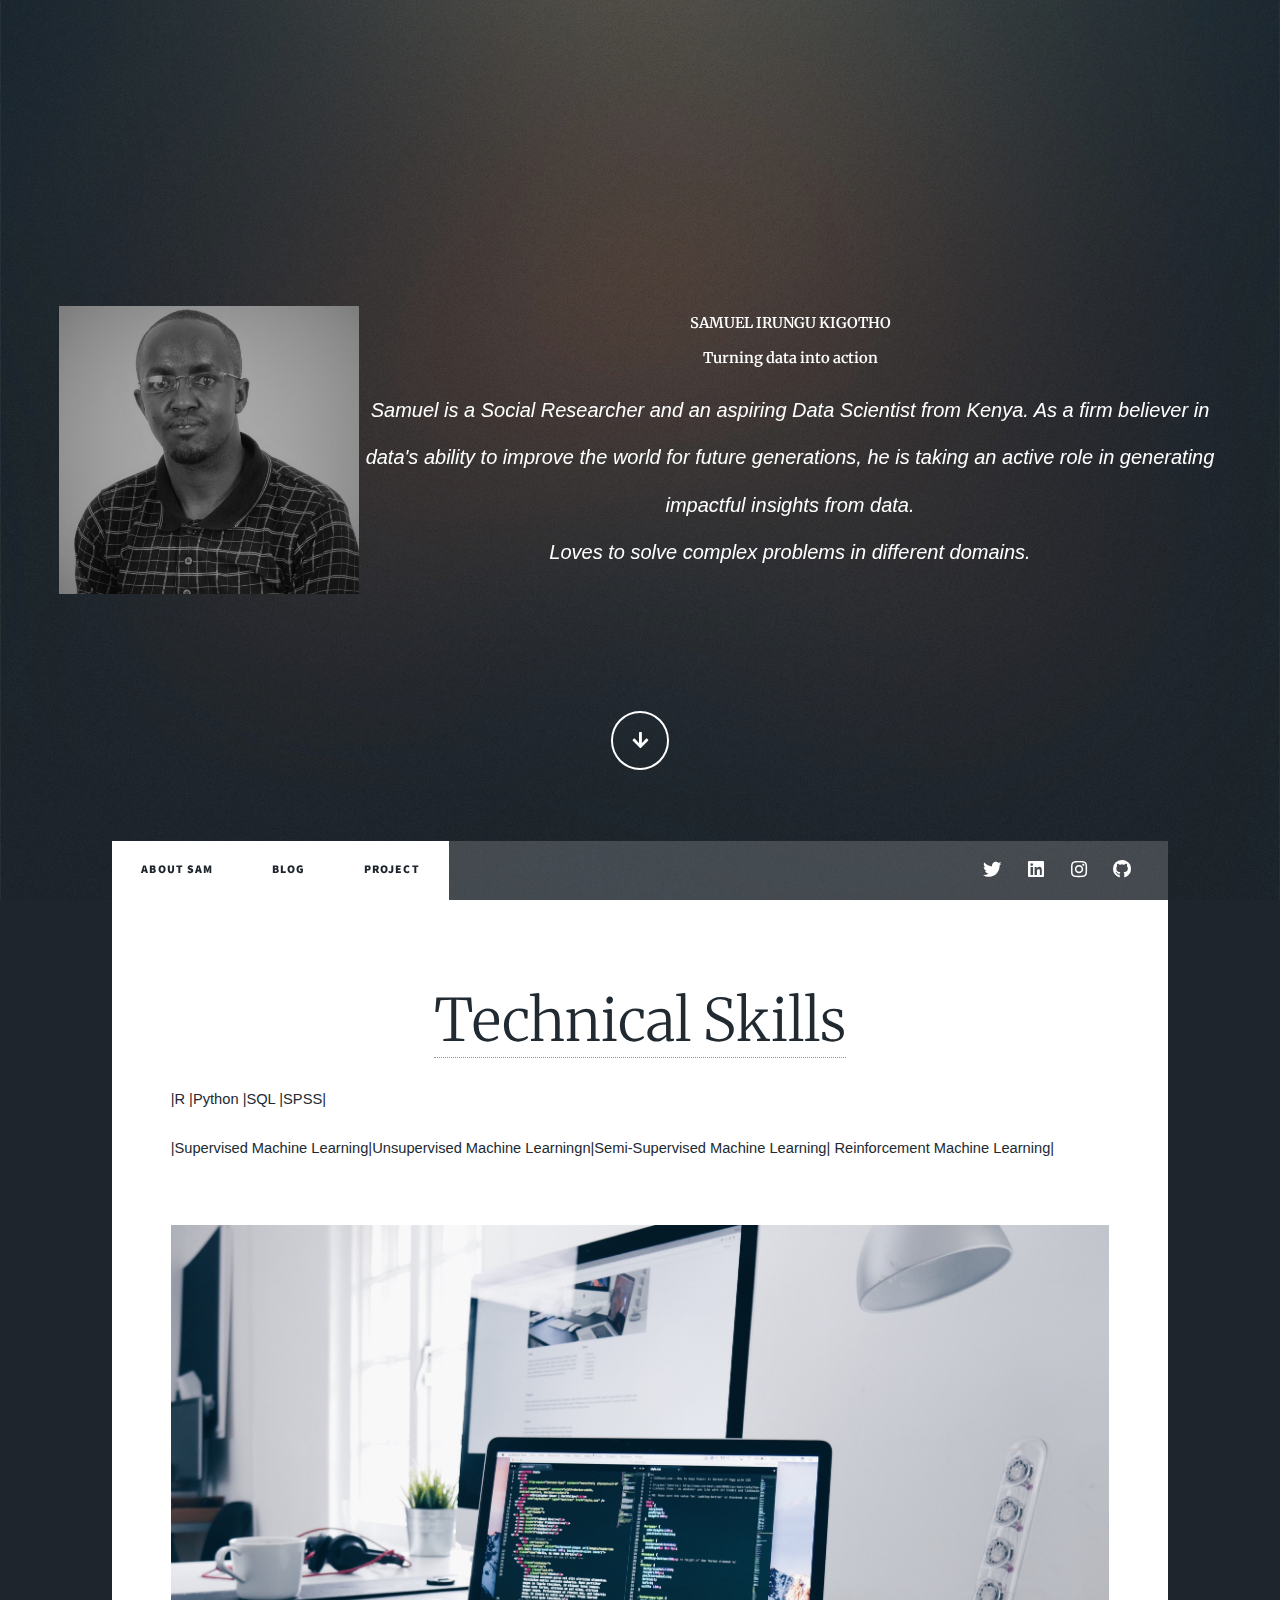
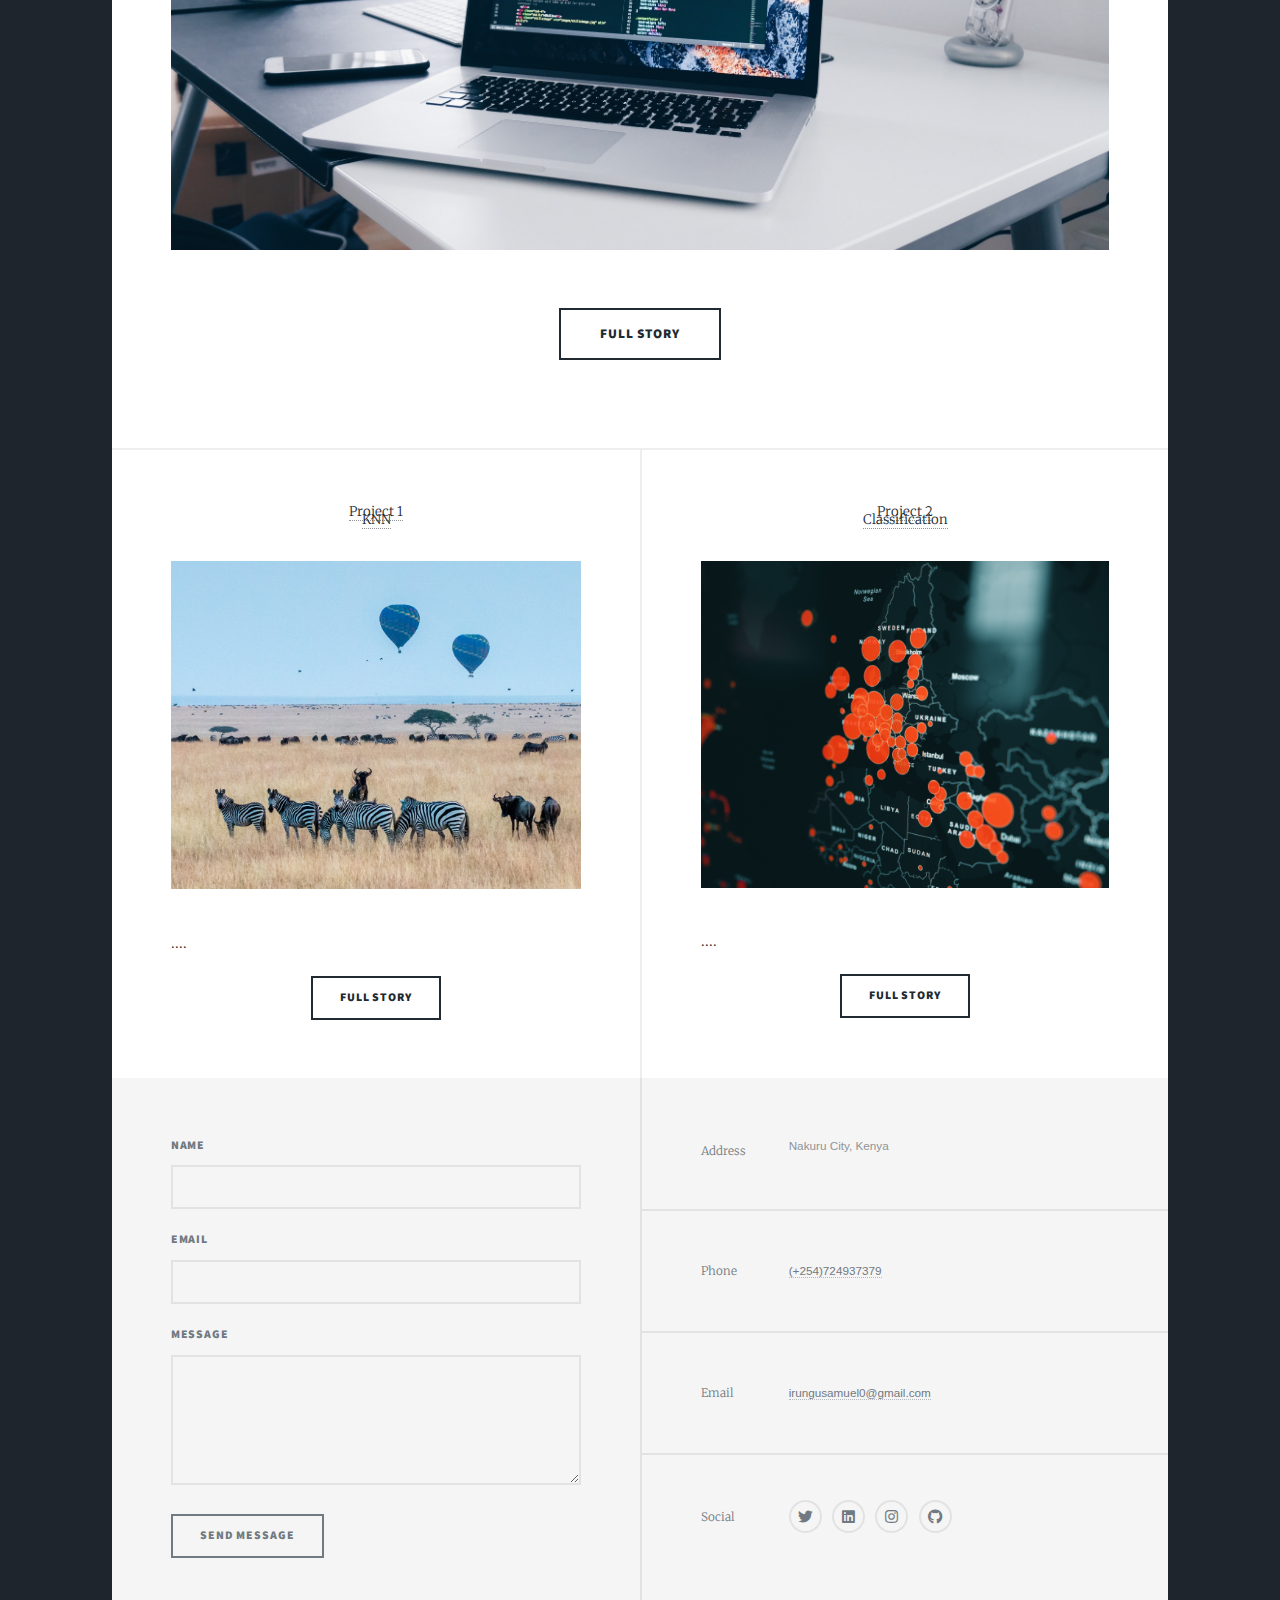
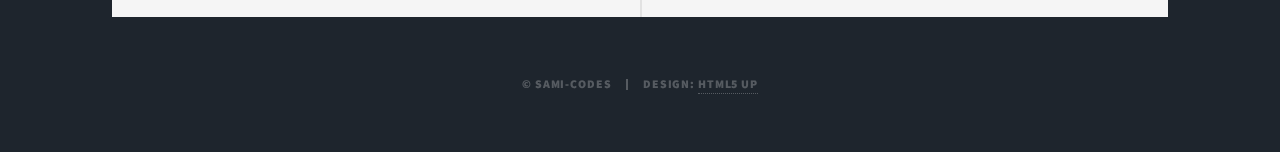
<file: index.html>
<!DOCTYPE HTML>
<!--
	Samuel Irungu
	html5up.net | 
	Free for personal and commercial use under the CCA 3.0 license (html5up.net/license)
-->
<html>
	<head>
		<title>Samuel Irungu</title>
		<meta charset="utf-8" />
		<meta name="viewport" content="width=device-width, initial-scale=1, user-scalable=no" />
		<link rel="stylesheet" href="assets/css/main.css" href/>
		<noscript><link rel="stylesheet" href="assets/css/noscript.css" /></noscript>
	</head>
	<body class="is-preload">

		<!-- Wrapper -->
			<div id="wrapper" class="fade-in">

				<!-- Intro -->
					<div id="intro">
						<a href="#" class="image main">
							<img src="images/Sam2.jpg"
							style="float:left; width:300px; height:50px:>
							
						
						<p style="font-size:2rem;"><b> SAMUEL IRUNGU KIGOTHO <br>Turning data into action</b> </p>
						<p style = "font-size:20px;"> Samuel is a Social Researcher and an aspiring Data Scientist from Kenya. 
							As a firm believer in data's ability to improve the world for future generations, 
							he is taking an active role in generating impactful insights from data. <br> 
							Loves to solve complex problems in different domains.</p>
							
						<ul class="actions">
							<li><a href="#header" class="button icon solid solo fa-arrow-down scrolly">Continue</a></li>
						</ul>
					</div>

				<!-- Header -->
					<header id="header">
						<a href="index.html" class="logo">Sami-codes</a>
					</header>
				<header id="blog"

				<!-- Nav -->
					<nav id="nav">
						<ul class="links">
							<li class="active"><a href="index.html">About Sam</a></li>
							<li class="active"><a href="blog.html"> BLOG  </a></li>
							<LI class="active"><a href="project.html">Project</a></LI>
						</ul>
						<ul class="icons">
							<li><a href="https://twitter.com/samuelirungu" class="icon brands fa-twitter"><span class="label">Twitter</span></a></li>
							<li><a href="www.linkedin.com/in/samuelirungukigotho" class="icon brands fa-linkedin"><span class="label">Linkedin</span></a></li>
							<li><a href="#" class="icon brands fa-instagram"><span class="label">Instagram</span></a></li>
							<li><a href="https://github.com/irungus" class="icon brands fa-github"><span class="label">GitHub</span></a></li>
						
							
						</ul>
					</nav>
				<!-- Main -->
					<div id="main">

						<!-- Featured Post -->
							<article class="post featured">
								<header class="major">
									<h2><a href="#">Technical Skills</h2>
										<p>|R |Python |SQL |SPSS| </p>	
									<p>|Supervised Machine Learning|Unsupervised Machine Learningn|Semi-Supervised Machine Learning| Reinforcement Machine Learning| </p>
								</header>
								<a href="#" class="image main"><img src="images/pic4.jpg" alt="" /></a>
								<ul class="actions special">
									<li><a href="#" class="button large">Full Story</a></li>
								</ul>
							</article>

						<!-- Posts -->
							<section class="posts">
								<article>
									<header>								
										<h2><a href="#">Project 1<br />
										KNN</a></h2>
									</header>
									<a href="#" class="image fit"><img src="images/pic2.jpg" alt="" /></a>
									<p>....</p>
									<ul class="actions special">
										<li><a href="#" class="button">Full Story</a></li>
									</ul>
								</article>
								
								<article>
									<header>
										<h2><a href="#">Project 2<br />
										Classification </a></h2>
									</header>
									<a href="#" class="image fit"><img src="images/pic3.jpg" alt="" /></a>
									<p>....</p>
									<ul class="actions special">
										<li><a href="#" class="button">Full Story</a></li>
									</ul>
								</article>
					</div>

				<!-- Footer -->
					<footer id="footer">
						<section>
							<form method="post" action="#">
								<div class="fields">
									<div class="field">
										<label for="name">Name</label>
										<input type="text" name="name" id="name" />
									</div>
									<div class="field">
										<label for="email">Email</label>
										<input type="text" name="email" id="email" />
									</div>
									<div class="field">
										<label for="message">Message</label>
										<textarea name="message" id="message" rows="3"></textarea>
									</div>
								</div>
								<ul class="actions">
									<li><input type="submit" value="Send Message" /></li>
								</ul>
							</form>
						</section>
						<section class="split contact">
							<section class="alt">
								<h3>Address</h3>
								<p>Nakuru City, Kenya</p>
							</section>
							<section>
								<h3>Phone</h3>
								<p><a href="#">(+254)724937379</a></p>
							</section>
							<section>
								<h3>Email</h3>
								<p><a href="#">irungusamuel0@gmail.com</a></p>
							</section>
							<section>
								<h3>Social</h3>
								<ul class="icons alt">
							<li><a href="https://twitter.com/samuelirungu" class="icon brands fa-twitter"><span class="label">Twitter</span></a></li>
							<li><a href="www.linkedin.com/in/samuelirungukigotho" class="icon brands fa-linkedin"><span class="label">linkedin</span></a></li>
							<li><a href="#" class="icon brands fa-instagram"><span class="label">Instagram</span></a></li>
							<li><a href="https://github.com/irungus" class="icon brands fa-github"><span class="label">GitHub</span></a></li>
								</ul>
							</section>
						</section>
					</footer>

				<!-- Copyright -->
					<div id="copyright">
						<ul><li>&copy; Sami-codes</li><li>Design: <a href="Sami codes">HTML5 UP</a></li></ul>
					</div>

			</div>

		<!-- Scripts -->
			<script src="assets/js/jquery.min.js"></script>
			<script src="assets/js/jquery.scrollex.min.js"></script>
			<script src="assets/js/jquery.scrolly.min.js"></script>
			<script src="assets/js/browser.min.js"></script>
			<script src="assets/js/breakpoints.min.js"></script>
			<script src="assets/js/util.js"></script>
			<script src="assets/js/main.js"></script>

	</body>
</html>
</file>
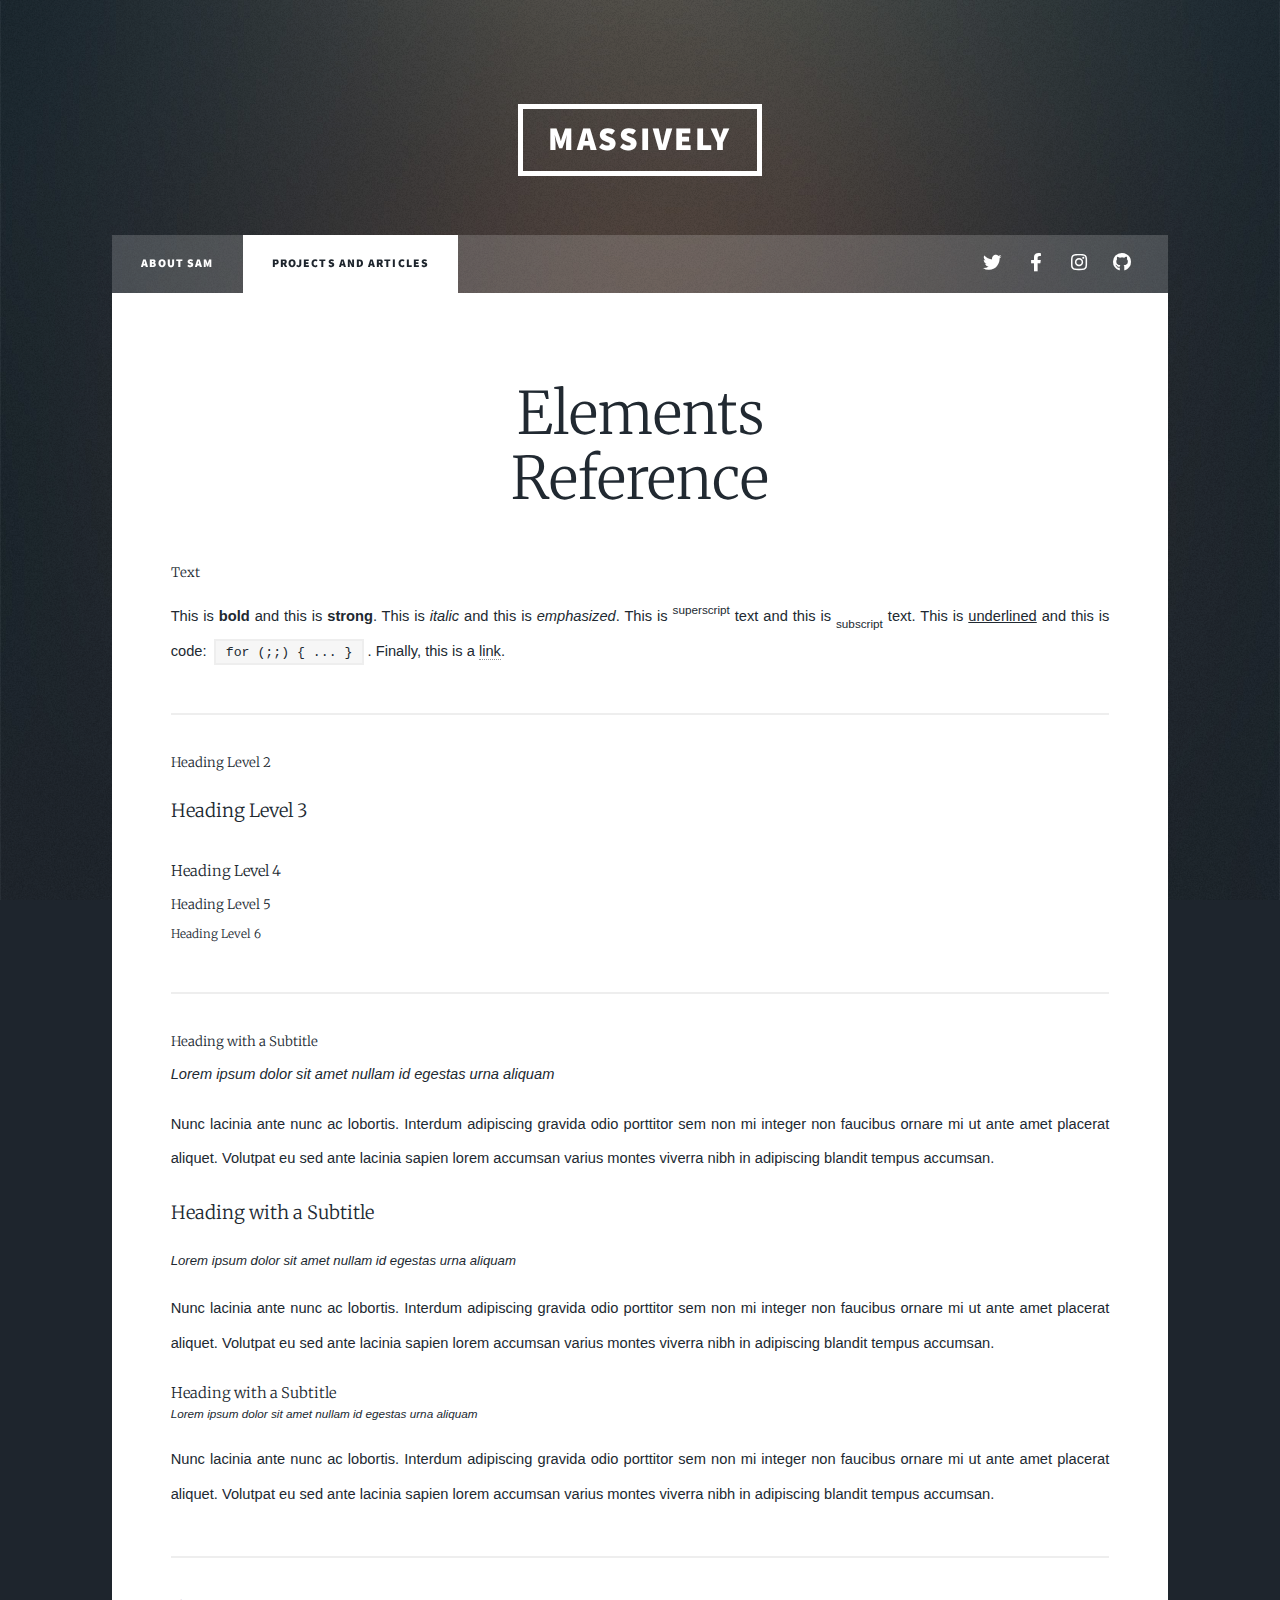
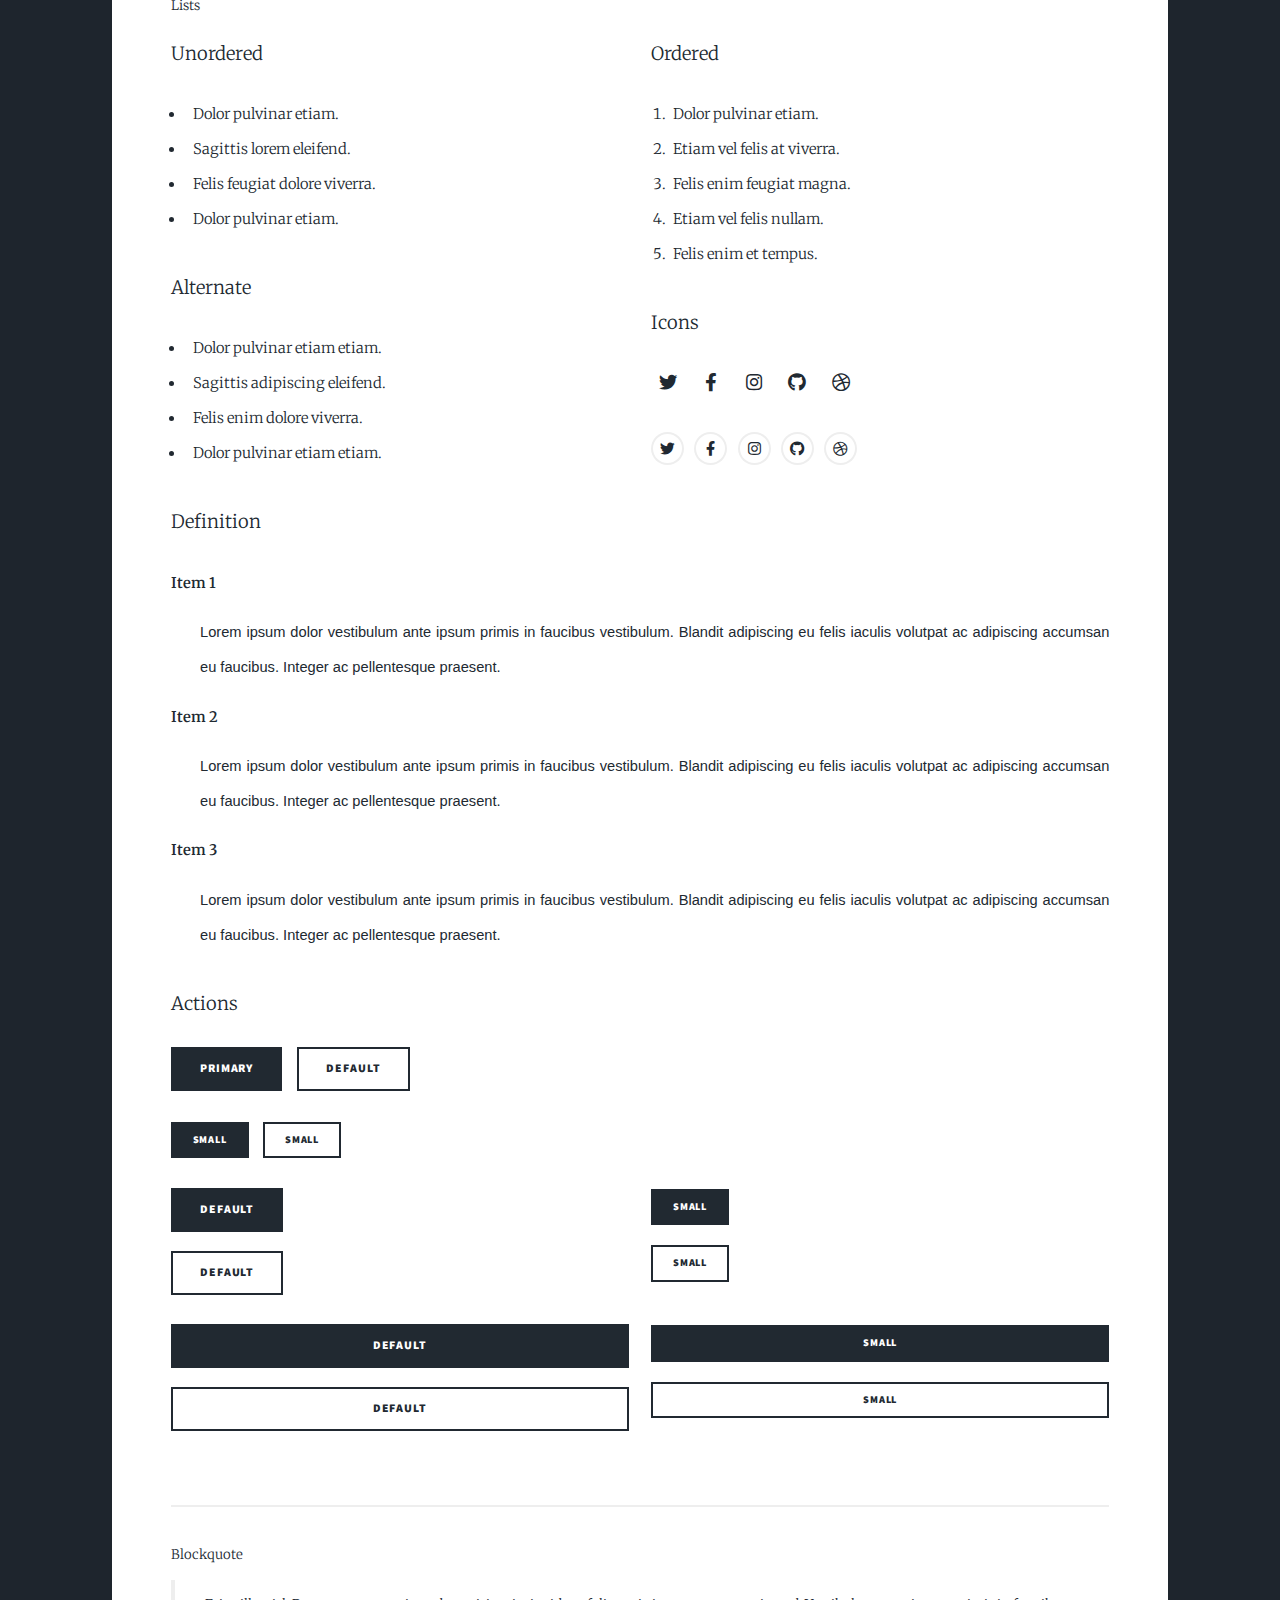
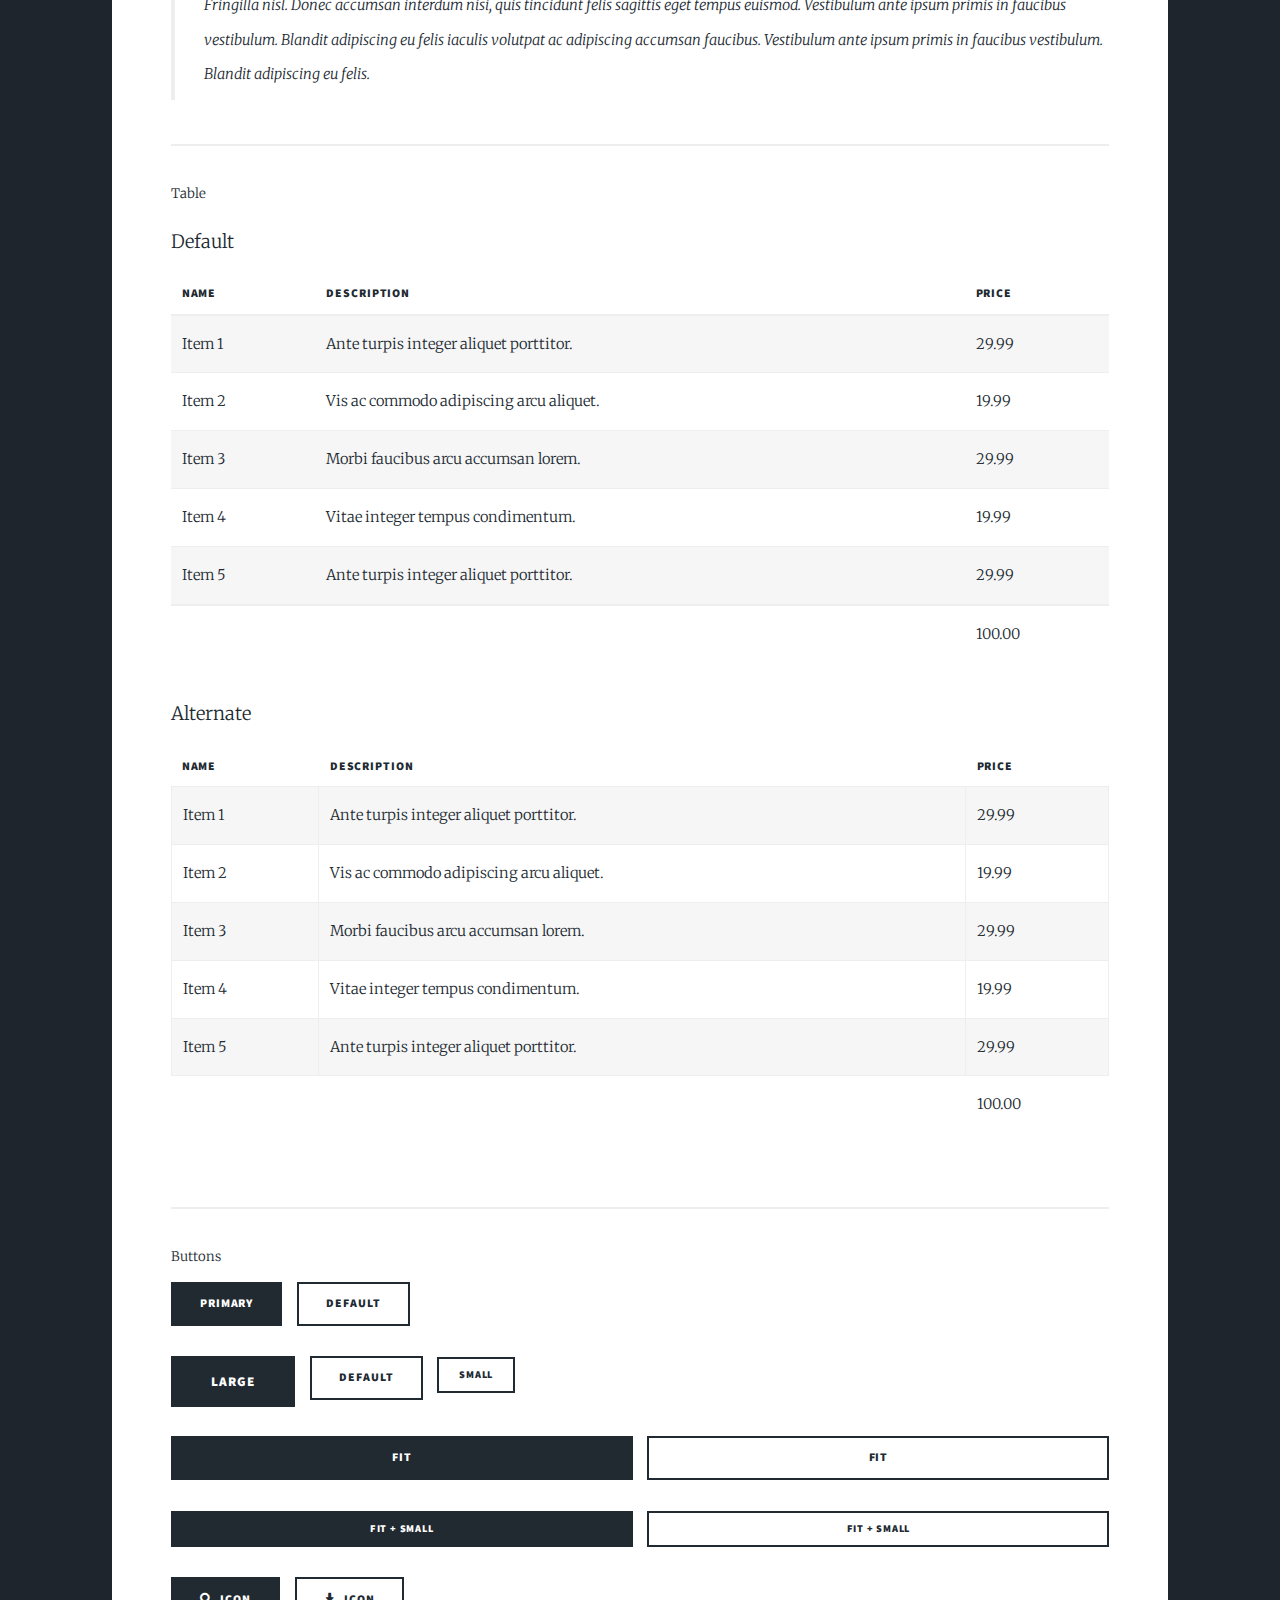
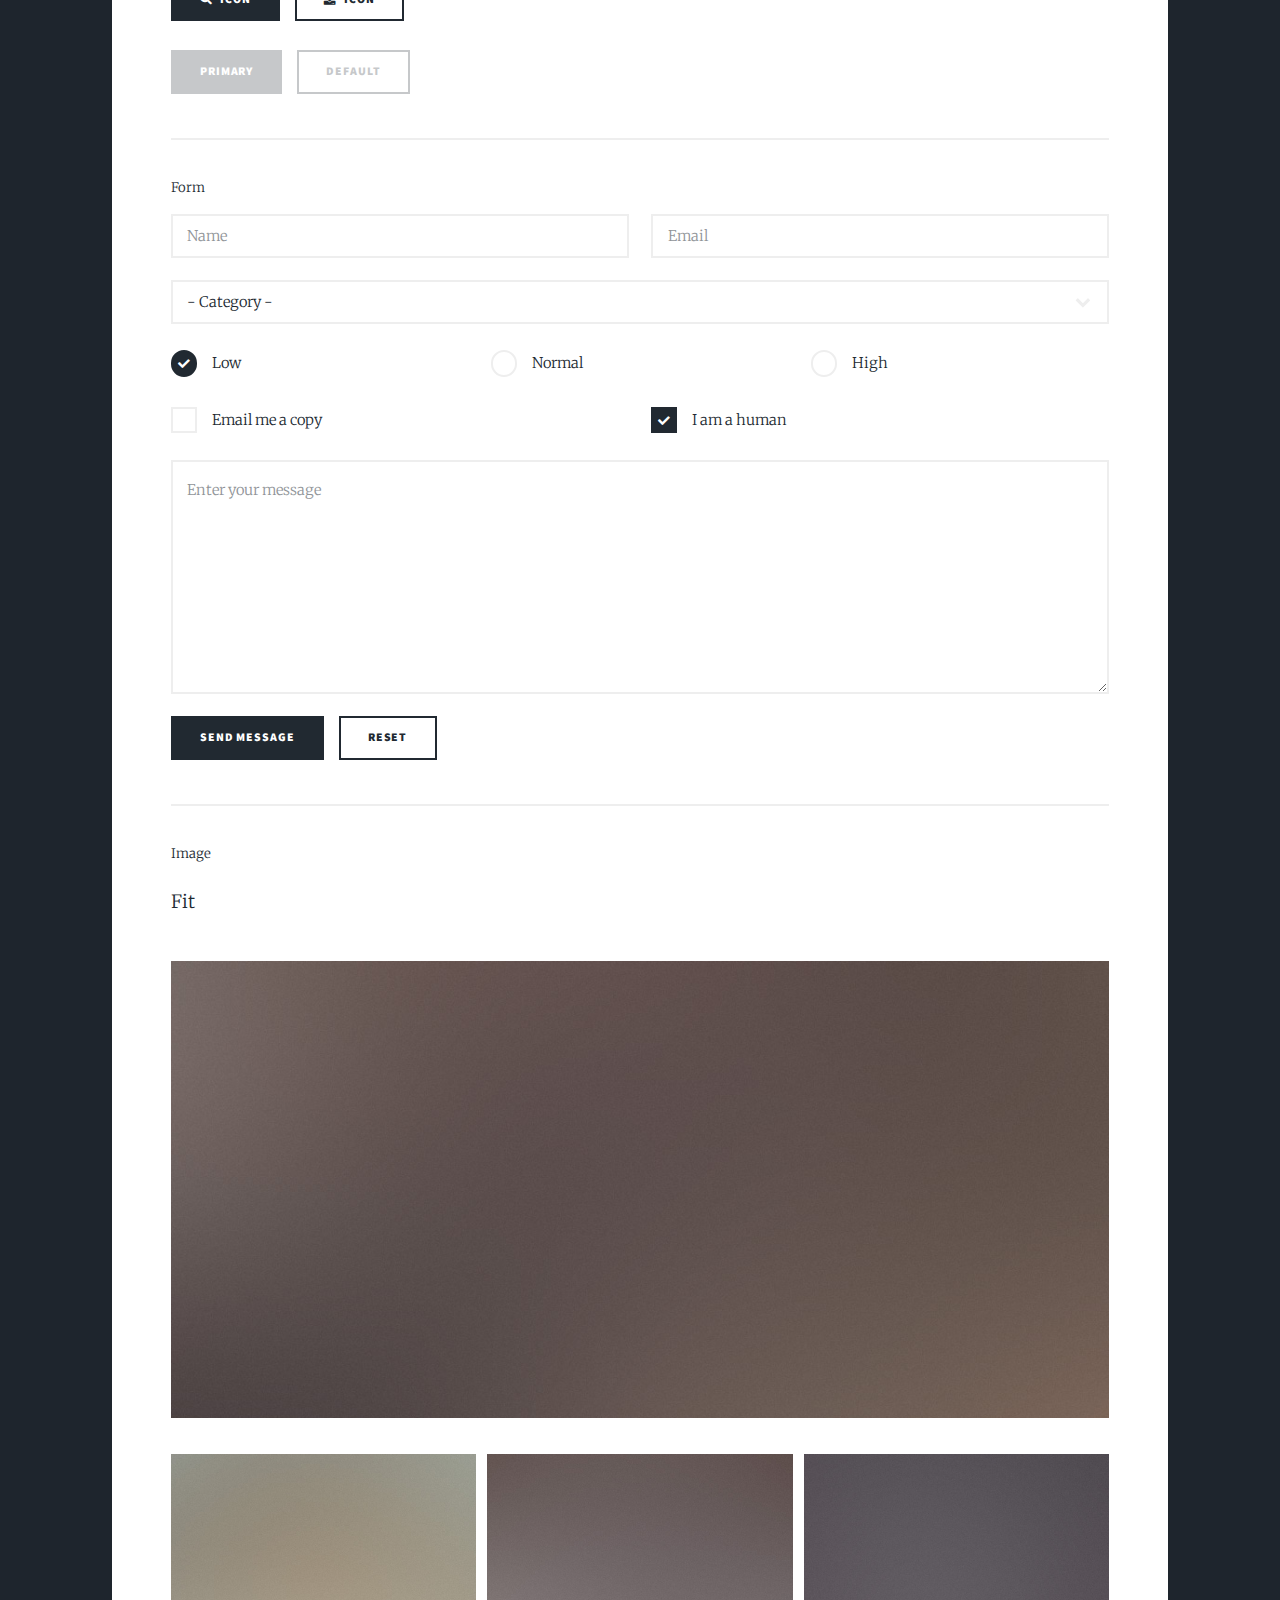
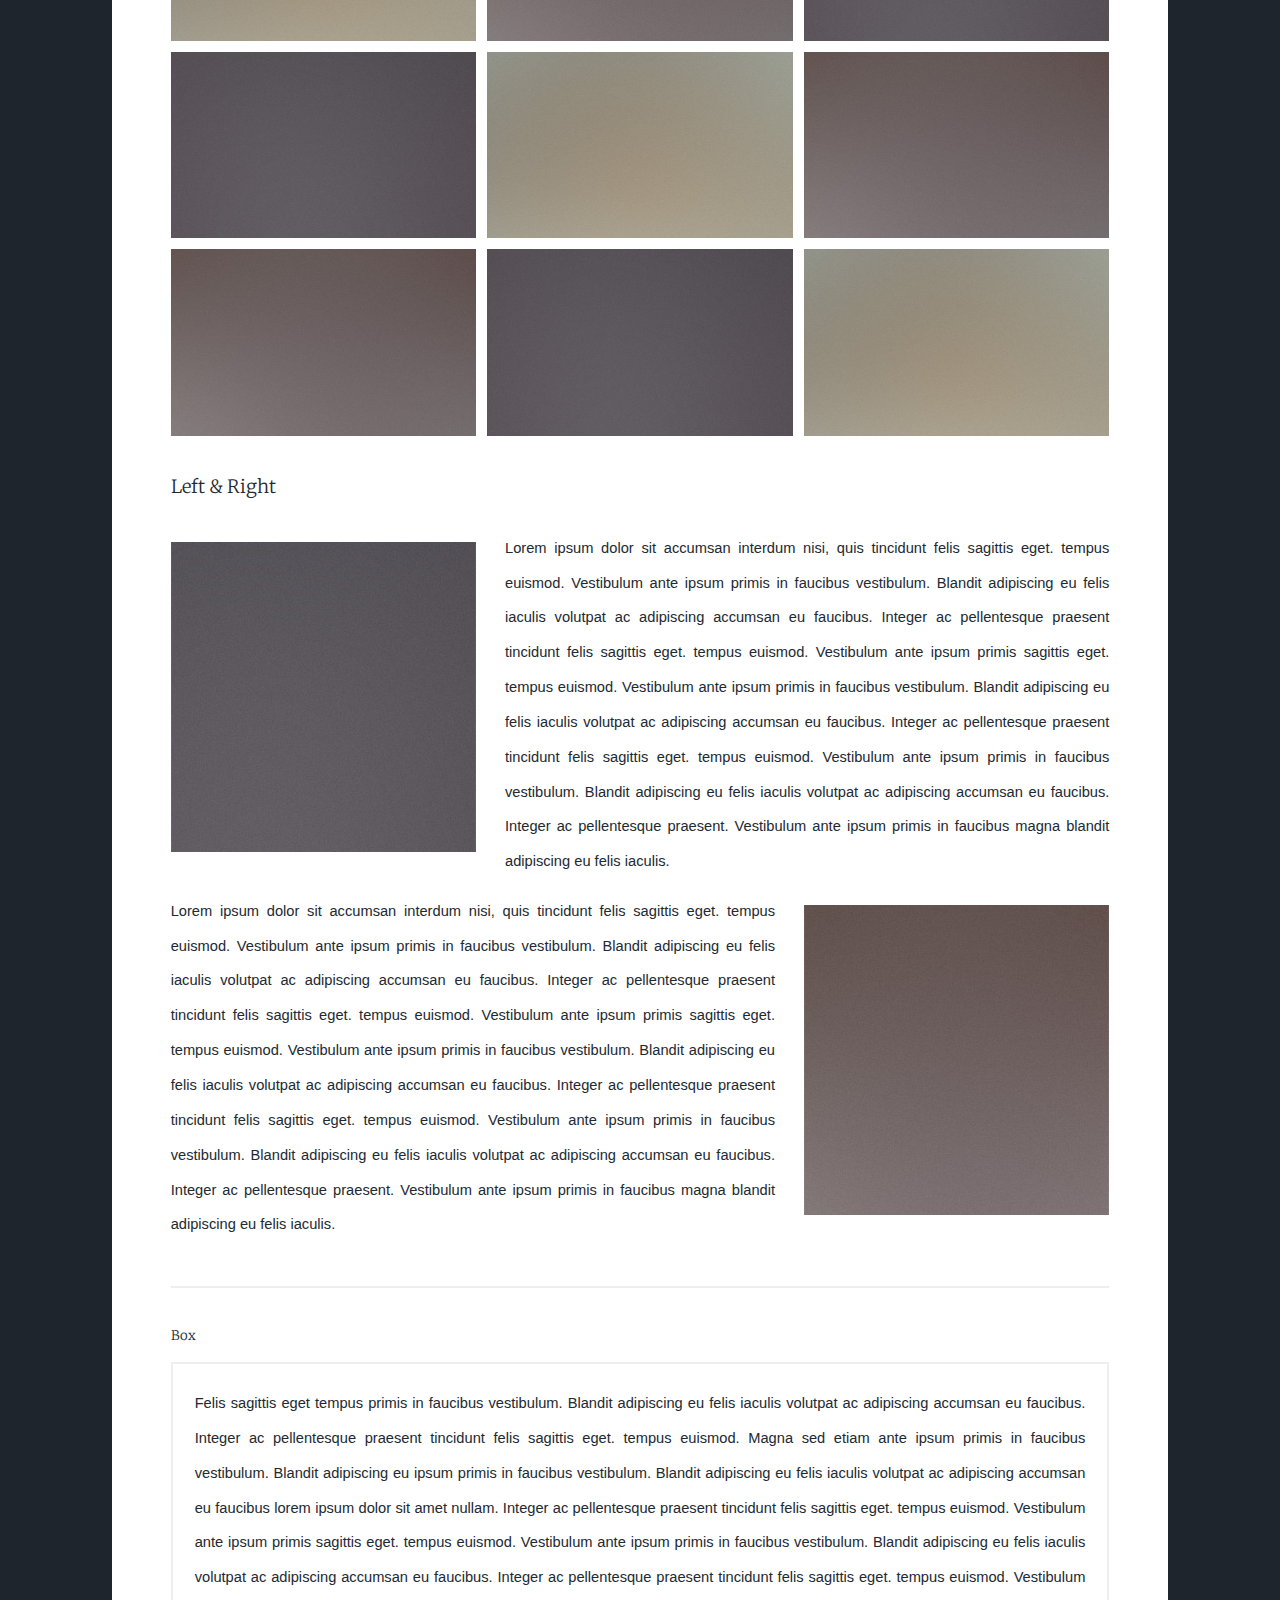
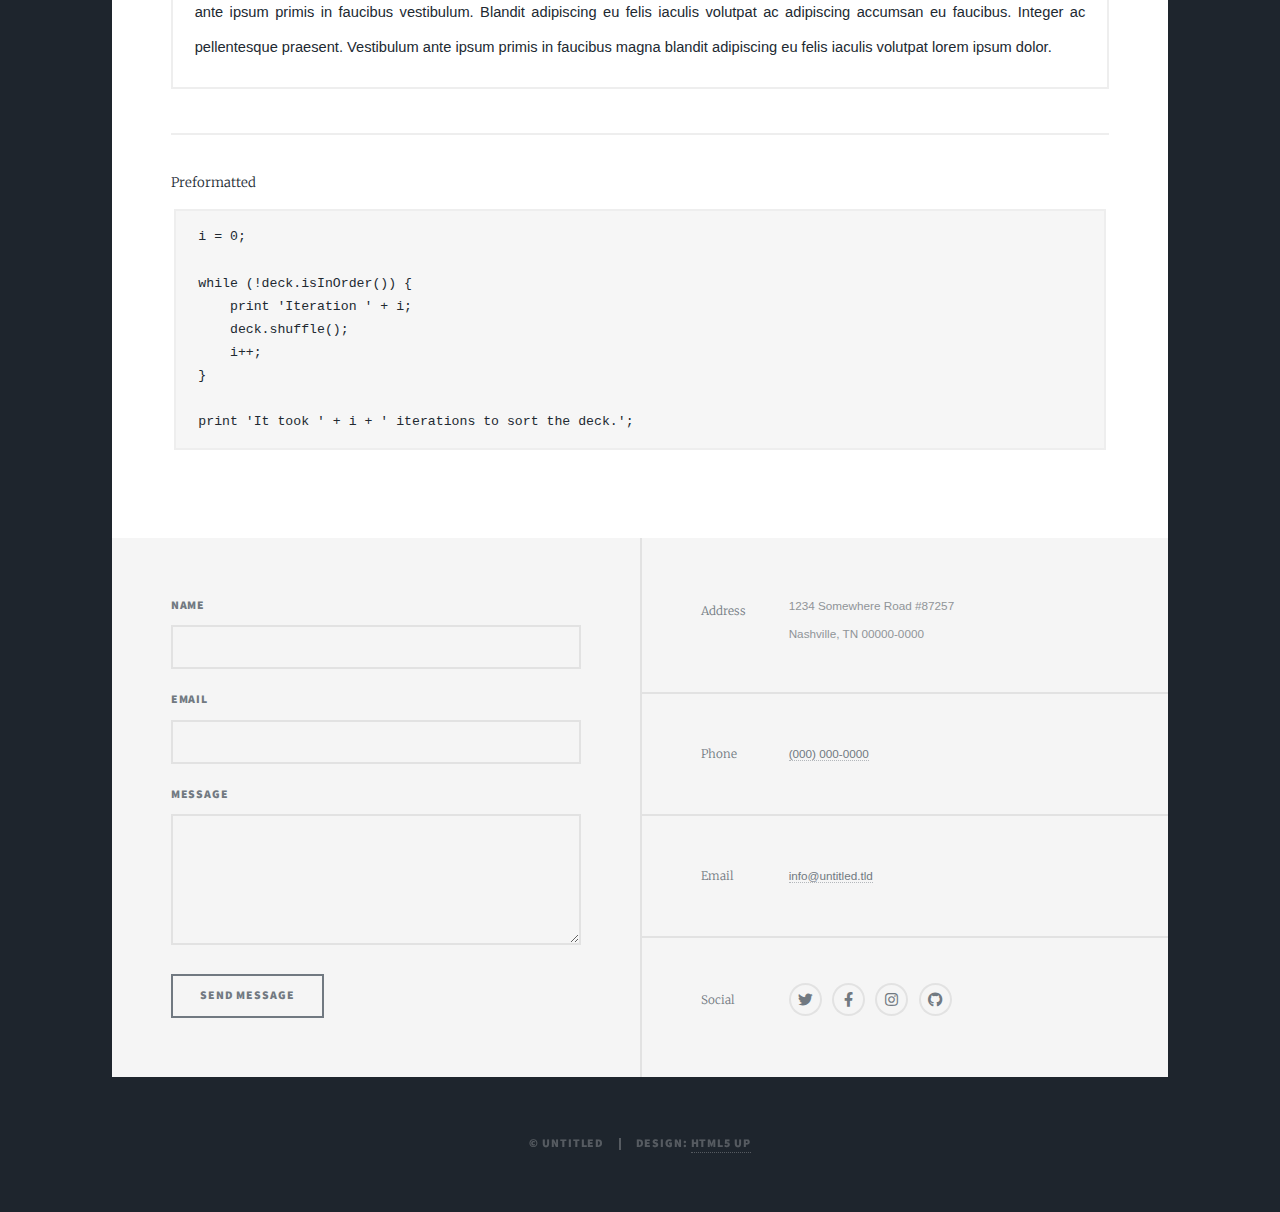
<file: elements.html>
<!DOCTYPE HTML>
<!--
	Massively by HTML5 UP
	html5up.net | 
	Free for personal and commercial use under the CCA 3.0 license (html5up.net/license)
-->
<html>
	<head>
		<title>Elements Reference - Massively by HTML5 UP</title>
		<meta charset="utf-8" />
		<meta name="viewport" content="width=device-width, initial-scale=1, user-scalable=no" />
		<link rel="stylesheet" href="assets/css/main.css" />
		<noscript><link rel="stylesheet" href="assets/css/noscript.css" /></noscript>
	</head>
	<body class="is-preload">

		<!-- Wrapper -->
			<div id="wrapper">

				<!-- Header -->
					<header id="header">
						<a href="index.html" class="logo">Massively</a>
					</header>

				<!-- Nav -->
					<nav id="nav">
						<ul class="links">
							<li><a href="index.html">About Sam</a></li>
						
							<li class="active"><a href="elements.html">Projects and Articles</a></li>
						</ul>
						<ul class="icons">
							<li><a href="#" class="icon brands fa-twitter"><span class="label">Twitter</span></a></li>
							<li><a href="#" class="icon brands fa-facebook-f"><span class="label">Facebook</span></a></li>
							<li><a href="#" class="icon brands fa-instagram"><span class="label">Instagram</span></a></li>
							<li><a href="#" class="icon brands fa-github"><span class="label">GitHub</span></a></li>
						</ul>
					</nav>

				<!-- Main -->
					<div id="main">

						<!-- Post -->
							<section class="post">
								<header class="major">
									<h1>Elements<br />
									Reference</h1>
								</header>

								<!-- Text stuff -->
									<h2>Text</h2>
									<p>This is <b>bold</b> and this is <strong>strong</strong>. This is <i>italic</i> and this is <em>emphasized</em>.
									This is <sup>superscript</sup> text and this is <sub>subscript</sub> text.
									This is <u>underlined</u> and this is code: <code>for (;;) { ... }</code>.
									Finally, this is a <a href="#">link</a>.</p>
									<hr />
									<h2>Heading Level 2</h2>
									<h3>Heading Level 3</h3>
									<h4>Heading Level 4</h4>
									<h5>Heading Level 5</h5>
									<h6>Heading Level 6</h6>
									<hr />
									<header>
										<h2>Heading with a Subtitle</h2>
										<p>Lorem ipsum dolor sit amet nullam id egestas urna aliquam</p>
									</header>
									<p>Nunc lacinia ante nunc ac lobortis. Interdum adipiscing gravida odio porttitor sem non mi integer non faucibus ornare mi ut ante amet placerat aliquet. Volutpat eu sed ante lacinia sapien lorem accumsan varius montes viverra nibh in adipiscing blandit tempus accumsan.</p>
									<header>
										<h3>Heading with a Subtitle</h3>
										<p>Lorem ipsum dolor sit amet nullam id egestas urna aliquam</p>
									</header>
									<p>Nunc lacinia ante nunc ac lobortis. Interdum adipiscing gravida odio porttitor sem non mi integer non faucibus ornare mi ut ante amet placerat aliquet. Volutpat eu sed ante lacinia sapien lorem accumsan varius montes viverra nibh in adipiscing blandit tempus accumsan.</p>
									<header>
										<h4>Heading with a Subtitle</h4>
										<p>Lorem ipsum dolor sit amet nullam id egestas urna aliquam</p>
									</header>
									<p>Nunc lacinia ante nunc ac lobortis. Interdum adipiscing gravida odio porttitor sem non mi integer non faucibus ornare mi ut ante amet placerat aliquet. Volutpat eu sed ante lacinia sapien lorem accumsan varius montes viverra nibh in adipiscing blandit tempus accumsan.</p>

									<hr />

								<!-- Lists -->
									<h2>Lists</h2>
									<div class="row">
										<div class="col-6 col-12-small">

											<h3>Unordered</h3>
											<ul>
												<li>Dolor pulvinar etiam.</li>
												<li>Sagittis lorem eleifend.</li>
												<li>Felis feugiat dolore viverra.</li>
												<li>Dolor pulvinar etiam.</li>
											</ul>

											<h3>Alternate</h3>
											<ul class="alt">
												<li>Dolor pulvinar etiam etiam.</li>
												<li>Sagittis adipiscing eleifend.</li>
												<li>Felis enim dolore viverra.</li>
												<li>Dolor pulvinar etiam etiam.</li>
											</ul>

										</div>
										<div class="col-6 col-12-small">

											<h3>Ordered</h3>
											<ol>
												<li>Dolor pulvinar etiam.</li>
												<li>Etiam vel felis at viverra.</li>
												<li>Felis enim feugiat magna.</li>
												<li>Etiam vel felis nullam.</li>
												<li>Felis enim et tempus.</li>
											</ol>

											<h3>Icons</h3>
											<ul class="icons">
												<li><a href="#" class="icon brands fa-twitter"><span class="label">Twitter</span></a></li>
												<li><a href="#" class="icon brands fa-facebook-f"><span class="label">Facebook</span></a></li>
												<li><a href="#" class="icon brands fa-instagram"><span class="label">Instagram</span></a></li>
												<li><a href="#" class="icon brands fa-github"><span class="label">Github</span></a></li>
												<li><a href="#" class="icon brands fa-dribbble"><span class="label">Dribbble</span></a></li>
											</ul>
											<ul class="icons alt">
												<li><a href="#" class="icon brands alt fa-twitter"><span class="label">Twitter</span></a></li>
												<li><a href="#" class="icon brands alt fa-facebook-f"><span class="label">Facebook</span></a></li>
												<li><a href="#" class="icon brands alt fa-instagram"><span class="label">Instagram</span></a></li>
												<li><a href="#" class="icon brands alt fa-github"><span class="label">Github</span></a></li>
												<li><a href="#" class="icon brands alt fa-dribbble"><span class="label">Dribbble</span></a></li>
											</ul>

										</div>
									</div>
									<h3>Definition</h3>
									<dl>
										<dt>Item 1</dt>
										<dd>
											<p>Lorem ipsum dolor vestibulum ante ipsum primis in faucibus vestibulum. Blandit adipiscing eu felis iaculis volutpat ac adipiscing accumsan eu faucibus. Integer ac pellentesque praesent.</p>
										</dd>
										<dt>Item 2</dt>
										<dd>
											<p>Lorem ipsum dolor vestibulum ante ipsum primis in faucibus vestibulum. Blandit adipiscing eu felis iaculis volutpat ac adipiscing accumsan eu faucibus. Integer ac pellentesque praesent.</p>
										</dd>
										<dt>Item 3</dt>
										<dd>
											<p>Lorem ipsum dolor vestibulum ante ipsum primis in faucibus vestibulum. Blandit adipiscing eu felis iaculis volutpat ac adipiscing accumsan eu faucibus. Integer ac pellentesque praesent.</p>
										</dd>
									</dl>

									<h3>Actions</h3>
									<ul class="actions">
										<li><a href="#" class="button primary">Primary</a></li>
										<li><a href="#" class="button">Default</a></li>
									</ul>
									<ul class="actions small">
										<li><a href="#" class="button primary small">Small</a></li>
										<li><a href="#" class="button small">Small</a></li>
									</ul>
									<div class="row">
										<div class="col-6 col-12-small">
											<ul class="actions stacked">
												<li><a href="#" class="button primary">Default</a></li>
												<li><a href="#" class="button">Default</a></li>
											</ul>
										</div>
										<div class="col-6 col-12-small">
											<ul class="actions stacked">
												<li><a href="#" class="button primary small">Small</a></li>
												<li><a href="#" class="button small">Small</a></li>
											</ul>
										</div>
									</div>
									<div class="row">
										<div class="col-6 col-12-small">
											<ul class="actions stacked">
												<li><a href="#" class="button primary fit">Default</a></li>
												<li><a href="#" class="button fit">Default</a></li>
											</ul>
										</div>
										<div class="col-6 col-12-small">
											<ul class="actions stacked">
												<li><a href="#" class="button primary small fit">Small</a></li>
												<li><a href="#" class="button small fit">Small</a></li>
											</ul>
										</div>
									</div>

									<hr />

								<!-- Blockquote -->
									<h2>Blockquote</h2>
									<blockquote>Fringilla nisl. Donec accumsan interdum nisi, quis tincidunt felis sagittis eget tempus euismod. Vestibulum ante ipsum primis in faucibus vestibulum. Blandit adipiscing eu felis iaculis volutpat ac adipiscing accumsan faucibus. Vestibulum ante ipsum primis in faucibus vestibulum. Blandit adipiscing eu felis.</blockquote>

									<hr />

								<!-- Table -->
									<h2>Table</h2>

									<h3>Default</h3>
									<div class="table-wrapper">
										<table>
											<thead>
												<tr>
													<th>Name</th>
													<th>Description</th>
													<th>Price</th>
												</tr>
											</thead>
											<tbody>
												<tr>
													<td>Item 1</td>
													<td>Ante turpis integer aliquet porttitor.</td>
													<td>29.99</td>
												</tr>
												<tr>
													<td>Item 2</td>
													<td>Vis ac commodo adipiscing arcu aliquet.</td>
													<td>19.99</td>
												</tr>
												<tr>
													<td>Item 3</td>
													<td> Morbi faucibus arcu accumsan lorem.</td>
													<td>29.99</td>
												</tr>
												<tr>
													<td>Item 4</td>
													<td>Vitae integer tempus condimentum.</td>
													<td>19.99</td>
												</tr>
												<tr>
													<td>Item 5</td>
													<td>Ante turpis integer aliquet porttitor.</td>
													<td>29.99</td>
												</tr>
											</tbody>
											<tfoot>
												<tr>
													<td colspan="2"></td>
													<td>100.00</td>
												</tr>
											</tfoot>
										</table>
									</div>

									<h3>Alternate</h3>
									<div class="table-wrapper">
										<table class="alt">
											<thead>
												<tr>
													<th>Name</th>
													<th>Description</th>
													<th>Price</th>
												</tr>
											</thead>
											<tbody>
												<tr>
													<td>Item 1</td>
													<td>Ante turpis integer aliquet porttitor.</td>
													<td>29.99</td>
												</tr>
												<tr>
													<td>Item 2</td>
													<td>Vis ac commodo adipiscing arcu aliquet.</td>
													<td>19.99</td>
												</tr>
												<tr>
													<td>Item 3</td>
													<td> Morbi faucibus arcu accumsan lorem.</td>
													<td>29.99</td>
												</tr>
												<tr>
													<td>Item 4</td>
													<td>Vitae integer tempus condimentum.</td>
													<td>19.99</td>
												</tr>
												<tr>
													<td>Item 5</td>
													<td>Ante turpis integer aliquet porttitor.</td>
													<td>29.99</td>
												</tr>
											</tbody>
											<tfoot>
												<tr>
													<td colspan="2"></td>
													<td>100.00</td>
												</tr>
											</tfoot>
										</table>
									</div>

									<hr />

								<!-- Buttons -->
									<h2>Buttons</h2>
									<ul class="actions">
										<li><a href="#" class="button primary">Primary</a></li>
										<li><a href="#" class="button">Default</a></li>
									</ul>
									<ul class="actions">
										<li><a href="#" class="button primary large">Large</a></li>
										<li><a href="#" class="button">Default</a></li>
										<li><a href="#" class="button small">Small</a></li>
									</ul>
									<ul class="actions fit">
										<li><a href="#" class="button primary fit">Fit</a></li>
										<li><a href="#" class="button fit">Fit</a></li>
									</ul>
									<ul class="actions fit small">
										<li><a href="#" class="button primary fit small">Fit + Small</a></li>
										<li><a href="#" class="button fit small">Fit + Small</a></li>
									</ul>
									<ul class="actions">
										<li><a href="#" class="button primary icon solid fa-search">Icon</a></li>
										<li><a href="#" class="button icon solid fa-download">Icon</a></li>
									</ul>
									<ul class="actions">
										<li><span class="button primary disabled">Primary</span></li>
										<li><span class="button disabled">Default</span></li>
									</ul>

									<hr />

								<!-- Form -->
									<h2>Form</h2>

									<form method="post" action="#">
										<div class="row gtr-uniform">
											<div class="col-6 col-12-xsmall">
												<input type="text" name="demo-name" id="demo-name" value="" placeholder="Name" />
											</div>
											<div class="col-6 col-12-xsmall">
												<input type="email" name="demo-email" id="demo-email" value="" placeholder="Email" />
											</div>
											<!-- Break -->
											<div class="col-12">
												<select name="demo-category" id="demo-category">
													<option value="">- Category -</option>
													<option value="1">Manufacturing</option>
													<option value="1">Shipping</option>
													<option value="1">Administration</option>
													<option value="1">Human Resources</option>
												</select>
											</div>
											<!-- Break -->
											<div class="col-4 col-12-small">
												<input type="radio" id="demo-priority-low" name="demo-priority" checked>
												<label for="demo-priority-low">Low</label>
											</div>
											<div class="col-4 col-12-small">
												<input type="radio" id="demo-priority-normal" name="demo-priority">
												<label for="demo-priority-normal">Normal</label>
											</div>
											<div class="col-4 col-12-small">
												<input type="radio" id="demo-priority-high" name="demo-priority">
												<label for="demo-priority-high">High</label>
											</div>
											<!-- Break -->
											<div class="col-6 col-12-small">
												<input type="checkbox" id="demo-copy" name="demo-copy">
												<label for="demo-copy">Email me a copy</label>
											</div>
											<div class="col-6 col-12-small">
												<input type="checkbox" id="demo-human" name="demo-human" checked>
												<label for="demo-human">I am a human</label>
											</div>
											<!-- Break -->
											<div class="col-12">
												<textarea name="demo-message" id="demo-message" placeholder="Enter your message" rows="6"></textarea>
											</div>
											<!-- Break -->
											<div class="col-12">
												<ul class="actions">
													<li><input type="submit" value="Send Message" class="primary" /></li>
													<li><input type="reset" value="Reset" /></li>
												</ul>
											</div>
										</div>
									</form>

									<hr />

								<!-- Image -->
									<h2>Image</h2>

									<h3>Fit</h3>
									<span class="image fit"><img src="images/pic01.jpg" alt="" /></span>
									<div class="box alt">
										<div class="row gtr-50 gtr-uniform">
											<div class="col-4"><span class="image fit"><img src="images/pic02.jpg" alt="" /></span></div>
											<div class="col-4"><span class="image fit"><img src="images/pic03.jpg" alt="" /></span></div>
											<div class="col-4"><span class="image fit"><img src="images/pic04.jpg" alt="" /></span></div>
											<!-- Break -->
											<div class="col-4"><span class="image fit"><img src="images/pic04.jpg" alt="" /></span></div>
											<div class="col-4"><span class="image fit"><img src="images/pic02.jpg" alt="" /></span></div>
											<div class="col-4"><span class="image fit"><img src="images/pic03.jpg" alt="" /></span></div>
											<!-- Break -->
											<div class="col-4"><span class="image fit"><img src="images/pic03.jpg" alt="" /></span></div>
											<div class="col-4"><span class="image fit"><img src="images/pic04.jpg" alt="" /></span></div>
											<div class="col-4"><span class="image fit"><img src="images/pic02.jpg" alt="" /></span></div>
										</div>
									</div>

									<h3>Left &amp; Right</h3>
									<p><span class="image left"><img src="images/pic08.jpg" alt="" /></span>Lorem ipsum dolor sit accumsan interdum nisi, quis tincidunt felis sagittis eget. tempus euismod. Vestibulum ante ipsum primis in faucibus vestibulum. Blandit adipiscing eu felis iaculis volutpat ac adipiscing accumsan eu faucibus. Integer ac pellentesque praesent tincidunt felis sagittis eget. tempus euismod. Vestibulum ante ipsum primis sagittis eget. tempus euismod. Vestibulum ante ipsum primis in faucibus vestibulum. Blandit adipiscing eu felis iaculis volutpat ac adipiscing accumsan eu faucibus. Integer ac pellentesque praesent tincidunt felis sagittis eget. tempus euismod. Vestibulum ante ipsum primis in faucibus vestibulum. Blandit adipiscing eu felis iaculis volutpat ac adipiscing accumsan eu faucibus. Integer ac pellentesque praesent. Vestibulum ante ipsum primis in faucibus magna blandit adipiscing eu felis iaculis.</p>
									<p><span class="image right"><img src="images/pic09.jpg" alt="" /></span>Lorem ipsum dolor sit accumsan interdum nisi, quis tincidunt felis sagittis eget. tempus euismod. Vestibulum ante ipsum primis in faucibus vestibulum. Blandit adipiscing eu felis iaculis volutpat ac adipiscing accumsan eu faucibus. Integer ac pellentesque praesent tincidunt felis sagittis eget. tempus euismod. Vestibulum ante ipsum primis sagittis eget. tempus euismod. Vestibulum ante ipsum primis in faucibus vestibulum. Blandit adipiscing eu felis iaculis volutpat ac adipiscing accumsan eu faucibus. Integer ac pellentesque praesent tincidunt felis sagittis eget. tempus euismod. Vestibulum ante ipsum primis in faucibus vestibulum. Blandit adipiscing eu felis iaculis volutpat ac adipiscing accumsan eu faucibus. Integer ac pellentesque praesent. Vestibulum ante ipsum primis in faucibus magna blandit adipiscing eu felis iaculis.</p>

									<hr />

								<!-- Box -->
									<h2>Box</h2>
									<div class="box">
										<p>Felis sagittis eget tempus primis in faucibus vestibulum. Blandit adipiscing eu felis iaculis volutpat ac adipiscing accumsan eu faucibus. Integer ac pellentesque praesent tincidunt felis sagittis eget. tempus euismod. Magna sed etiam ante ipsum primis in faucibus vestibulum. Blandit adipiscing eu ipsum primis in faucibus vestibulum. Blandit adipiscing eu felis iaculis volutpat ac adipiscing accumsan eu faucibus lorem ipsum dolor sit amet nullam. Integer ac pellentesque praesent tincidunt felis sagittis eget. tempus euismod. Vestibulum ante ipsum primis sagittis eget. tempus euismod. Vestibulum ante ipsum primis in faucibus vestibulum. Blandit adipiscing eu felis iaculis volutpat ac adipiscing accumsan eu faucibus. Integer ac pellentesque praesent tincidunt felis sagittis eget. tempus euismod. Vestibulum ante ipsum primis in faucibus vestibulum. Blandit adipiscing eu felis iaculis volutpat ac adipiscing accumsan eu faucibus. Integer ac pellentesque praesent. Vestibulum ante ipsum primis in faucibus magna blandit adipiscing eu felis iaculis volutpat lorem ipsum dolor.</p>
									</div>

									<hr />

								<!-- Preformatted Code -->
									<h2>Preformatted</h2>
									<pre><code>i = 0;

while (!deck.isInOrder()) {
    print 'Iteration ' + i;
    deck.shuffle();
    i++;
}

print 'It took ' + i + ' iterations to sort the deck.';
</code></pre>

							</section>

					</div>

				<!-- Footer -->
					<footer id="footer">
						<section>
							<form method="post" action="#">
								<div class="fields">
									<div class="field">
										<label for="name">Name</label>
										<input type="text" name="name" id="name" />
									</div>
									<div class="field">
										<label for="email">Email</label>
										<input type="text" name="email" id="email" />
									</div>
									<div class="field">
										<label for="message">Message</label>
										<textarea name="message" id="message" rows="3"></textarea>
									</div>
								</div>
								<ul class="actions">
									<li><input type="submit" value="Send Message" /></li>
								</ul>
							</form>
						</section>
						<section class="split contact">
							<section class="alt">
								<h3>Address</h3>
								<p>1234 Somewhere Road #87257<br />
								Nashville, TN 00000-0000</p>
							</section>
							<section>
								<h3>Phone</h3>
								<p><a href="#">(000) 000-0000</a></p>
							</section>
							<section>
								<h3>Email</h3>
								<p><a href="#">info@untitled.tld</a></p>
							</section>
							<section>
								<h3>Social</h3>
								<ul class="icons alt">
									<li><a href="#" class="icon brands alt fa-twitter"><span class="label">Twitter</span></a></li>
									<li><a href="#" class="icon brands alt fa-facebook-f"><span class="label">Facebook</span></a></li>
									<li><a href="#" class="icon brands alt fa-instagram"><span class="label">Instagram</span></a></li>
									<li><a href="#" class="icon brands alt fa-github"><span class="label">GitHub</span></a></li>
								</ul>
							</section>
						</section>
					</footer>

				<!-- Copyright -->
					<div id="copyright">
						<ul><li>&copy; Untitled</li><li>Design: <a href="https://html5up.net">HTML5 UP</a></li></ul>
					</div>

			</div>

		<!-- Scripts -->
			<script src="assets/js/jquery.min.js"></script>
			<script src="assets/js/jquery.scrollex.min.js"></script>
			<script src="assets/js/jquery.scrolly.min.js"></script>
			<script src="assets/js/browser.min.js"></script>
			<script src="assets/js/breakpoints.min.js"></script>
			<script src="assets/js/util.js"></script>
			<script src="assets/js/main.js"></script>

	</body>
</html>
</file>
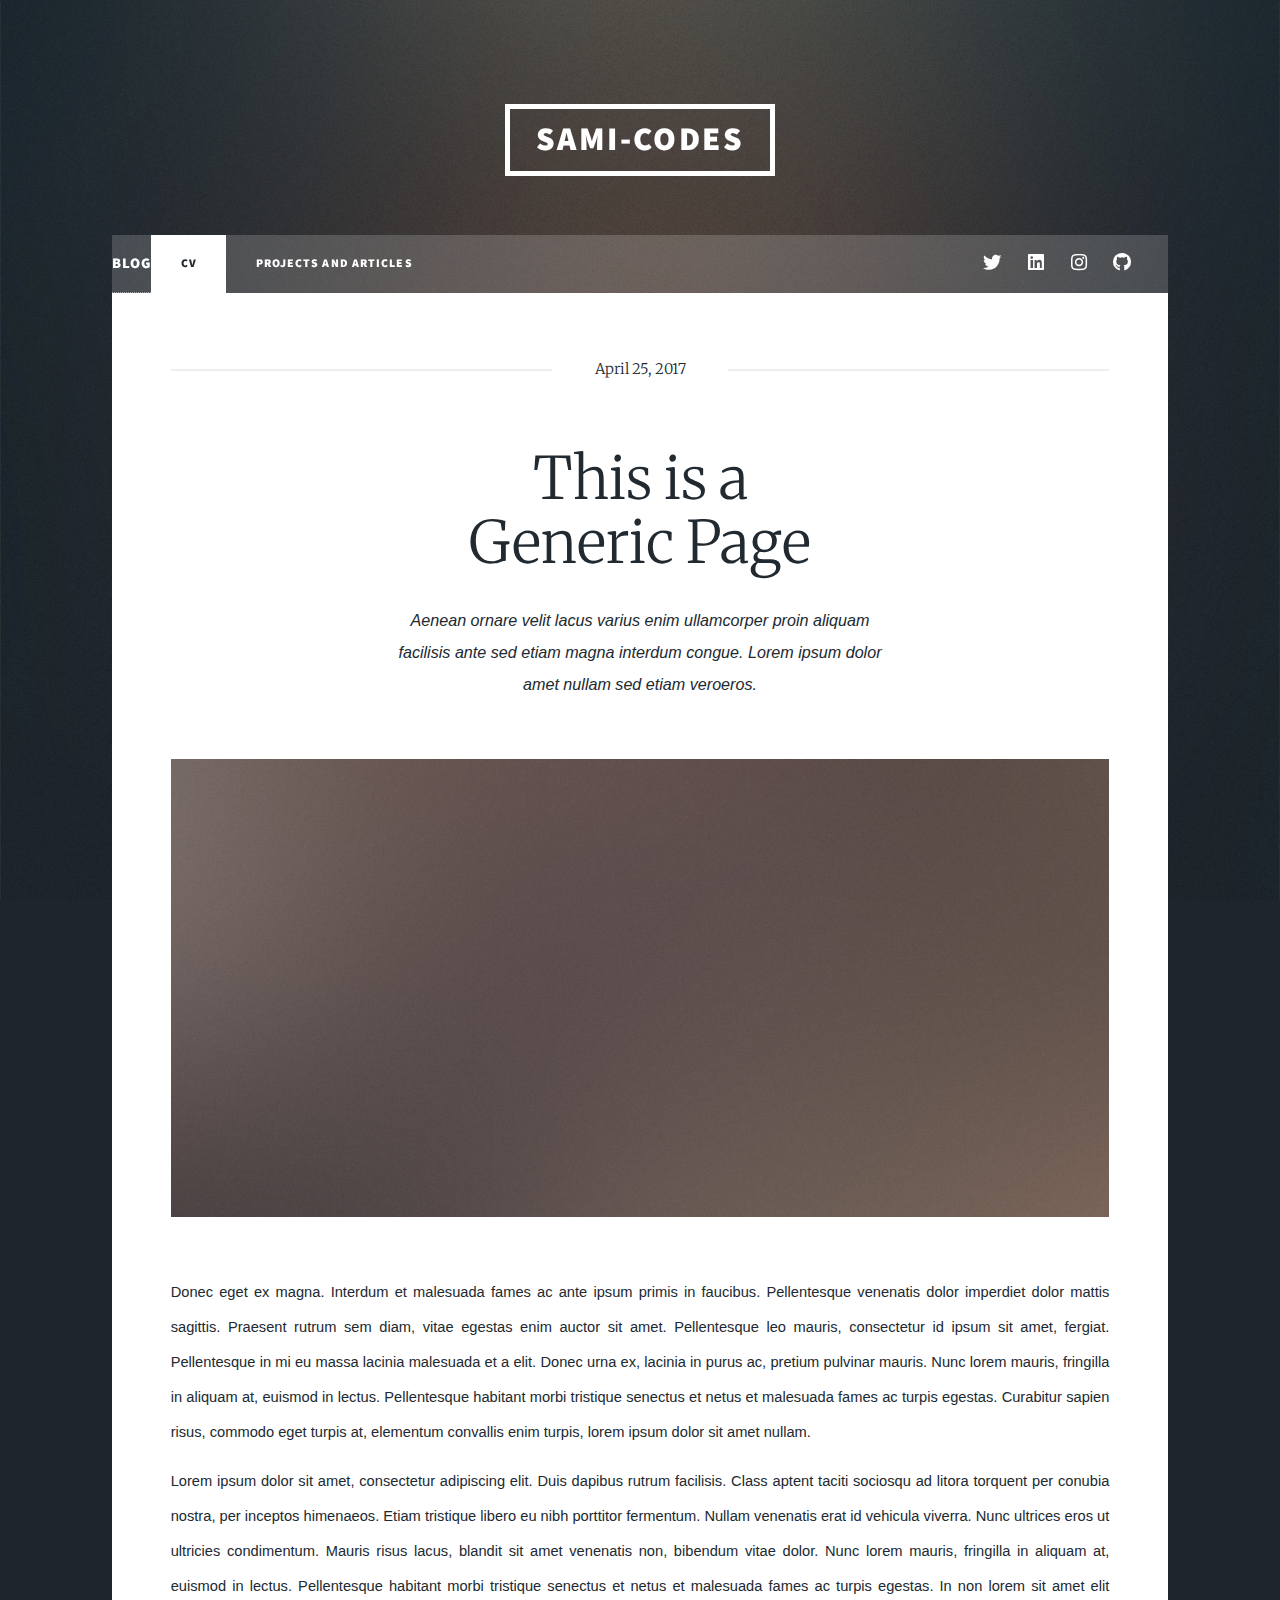
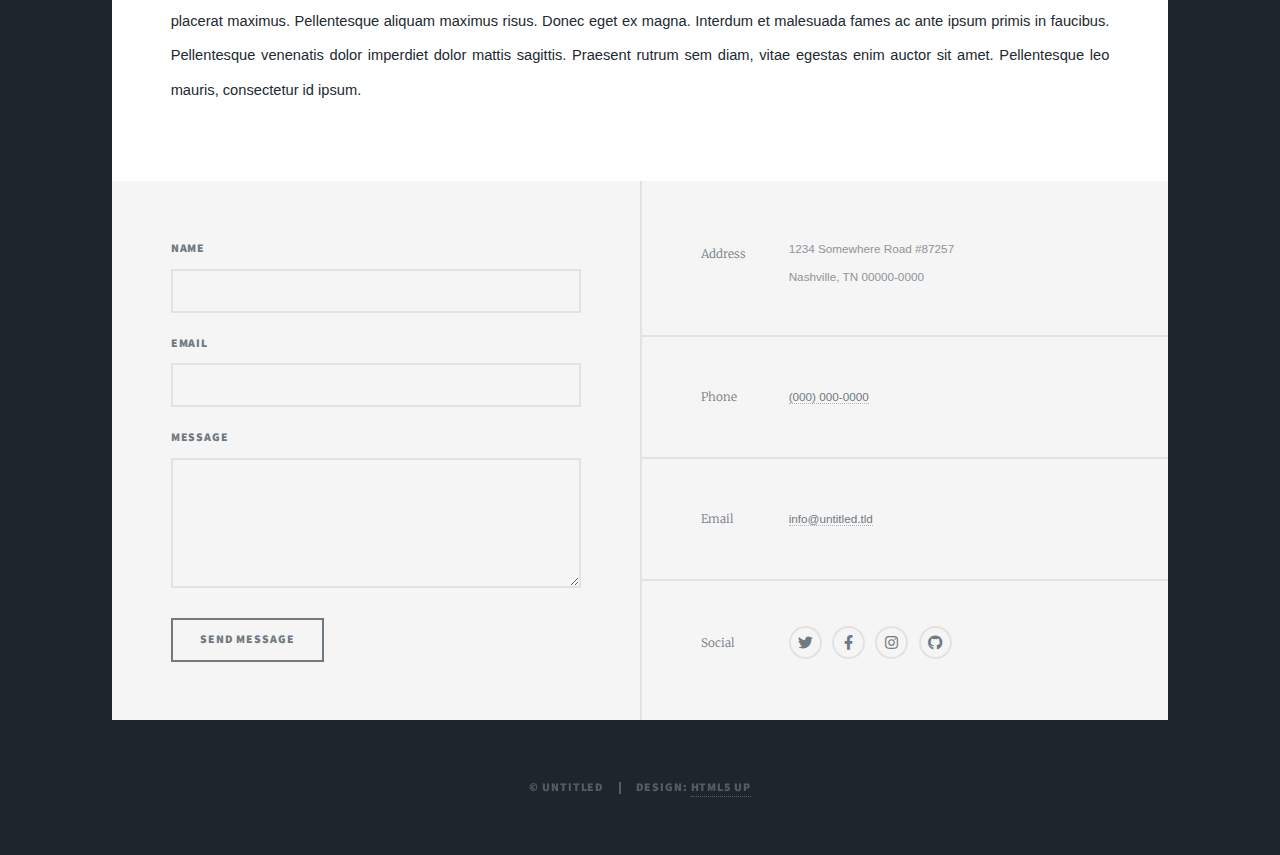
<file: generic.html>
<!DOCTYPE HTML>
<!--
	Massively by HTML5 UP
	html5up.net | @ajlkn
	Free for personal and commercial use under the CCA 3.0 license (html5up.net/license)
-->
<html>
	<head>
		<title>Generic Page - Massively by HTML5 UP</title>
		<meta charset="utf-8" />
		<meta name="viewport" content="width=device-width, initial-scale=1, user-scalable=no" />
		<link rel="stylesheet" href="assets/css/main.css" />
		<noscript><link rel="stylesheet" href="assets/css/noscript.css" /></noscript>
	</head>
	<body class="is-preload">

		<!-- Wrapper -->
			<div id="wrapper">

				<!-- Header -->
					<header id="header">
						<a href="index.html" class="logo">sami-codes</a>
					</header>

				<!-- Nav -->
					<nav id="nav">
					
						<ul class="links">
							<a href="blog.html">BLOG</a>
							<li class="active"><a href="generic.html">CV</a></li>
							<li><a href="elements.html">Projects and Articles</a></li>
						</ul>
						<ul class="icons">
							<li><a href="https://twitter.com/samuelirungu" class="icon brands fa-twitter"><span class="label">Twitter</span></a></li>
							<li><a href="www.linkedin.com/in/samuelirungukigotho" class="icon brands fa-linkedin"><span class="label">Linkedin</span></a></li>
							<li><a href="#" class="icon brands fa-instagram"><span class="label">Instagram</span></a></li>
							<li><a href="https://github.com/irungus" class="icon brands fa-github"><span class="label">GitHub</span></a></li>
						</ul>
					</nav>

				<!-- Main -->
					<div id="main">

						<!-- Post -->
							<section class="post">
								<header class="major">
									<span class="date">April 25, 2017</span>
									<h1>This is a<br />
									Generic Page</h1>
									<p>Aenean ornare velit lacus varius enim ullamcorper proin aliquam<br />
									facilisis ante sed etiam magna interdum congue. Lorem ipsum dolor<br />
									amet nullam sed etiam veroeros.</p>
								</header>
								<div class="image main"><img src="images/pic01.jpg" alt="" /></div>
								<p>Donec eget ex magna. Interdum et malesuada fames ac ante ipsum primis in faucibus. Pellentesque venenatis dolor imperdiet dolor mattis sagittis. Praesent rutrum sem diam, vitae egestas enim auctor sit amet. Pellentesque leo mauris, consectetur id ipsum sit amet, fergiat. Pellentesque in mi eu massa lacinia malesuada et a elit. Donec urna ex, lacinia in purus ac, pretium pulvinar mauris. Nunc lorem mauris, fringilla in aliquam at, euismod in lectus. Pellentesque habitant morbi tristique senectus et netus et malesuada fames ac turpis egestas. Curabitur sapien risus, commodo eget turpis at, elementum convallis enim turpis, lorem ipsum dolor sit amet nullam.</p>
								<p>Lorem ipsum dolor sit amet, consectetur adipiscing elit. Duis dapibus rutrum facilisis. Class aptent taciti sociosqu ad litora torquent per conubia nostra, per inceptos himenaeos. Etiam tristique libero eu nibh porttitor fermentum. Nullam venenatis erat id vehicula viverra. Nunc ultrices eros ut ultricies condimentum. Mauris risus lacus, blandit sit amet venenatis non, bibendum vitae dolor. Nunc lorem mauris, fringilla in aliquam at, euismod in lectus. Pellentesque habitant morbi tristique senectus et netus et malesuada fames ac turpis egestas. In non lorem sit amet elit placerat maximus. Pellentesque aliquam maximus risus. Donec eget ex magna. Interdum et malesuada fames ac ante ipsum primis in faucibus. Pellentesque venenatis dolor imperdiet dolor mattis sagittis. Praesent rutrum sem diam, vitae egestas enim auctor sit amet. Pellentesque leo mauris, consectetur id ipsum.</p>
							</section>

					</div>

				<!-- Footer -->
					<footer id="footer">
						<section>
							<form method="post" action="#">
								<div class="fields">
									<div class="field">
										<label for="name">Name</label>
										<input type="text" name="name" id="name" />
									</div>
									<div class="field">
										<label for="email">Email</label>
										<input type="text" name="email" id="email" />
									</div>
									<div class="field">
										<label for="message">Message</label>
										<textarea name="message" id="message" rows="3"></textarea>
									</div>
								</div>
								<ul class="actions">
									<li><input type="submit" value="Send Message" /></li>
								</ul>
							</form>
						</section>
						<section class="split contact">
							<section class="alt">
								<h3>Address</h3>
								<p>1234 Somewhere Road #87257<br />
								Nashville, TN 00000-0000</p>
							</section>
							<section>
								<h3>Phone</h3>
								<p><a href="#">(000) 000-0000</a></p>
							</section>
							<section>
								<h3>Email</h3>
								<p><a href="#">info@untitled.tld</a></p>
							</section>
							<section>
								<h3>Social</h3>
								<ul class="icons alt">
									<li><a href="#" class="icon brands alt fa-twitter"><span class="label">Twitter</span></a></li>
									<li><a href="#" class="icon brands alt fa-facebook-f"><span class="label">Facebook</span></a></li>
									<li><a href="#" class="icon brands alt fa-instagram"><span class="label">Instagram</span></a></li>
									<li><a href="#" class="icon brands alt fa-github"><span class="label">GitHub</span></a></li>
								</ul>
							</section>
						</section>
					</footer>

				<!-- Copyright -->
					<div id="copyright">
						<ul><li>&copy; Untitled</li><li>Design: <a href="https://html5up.net">HTML5 UP</a></li></ul>
					</div>

			</div>

		<!-- Scripts -->
			<script src="assets/js/jquery.min.js"></script>
			<script src="assets/js/jquery.scrollex.min.js"></script>
			<script src="assets/js/jquery.scrolly.min.js"></script>
			<script src="assets/js/browser.min.js"></script>
			<script src="assets/js/breakpoints.min.js"></script>
			<script src="assets/js/util.js"></script>
			<script src="assets/js/main.js"></script>

	</body>
</html>
</file>
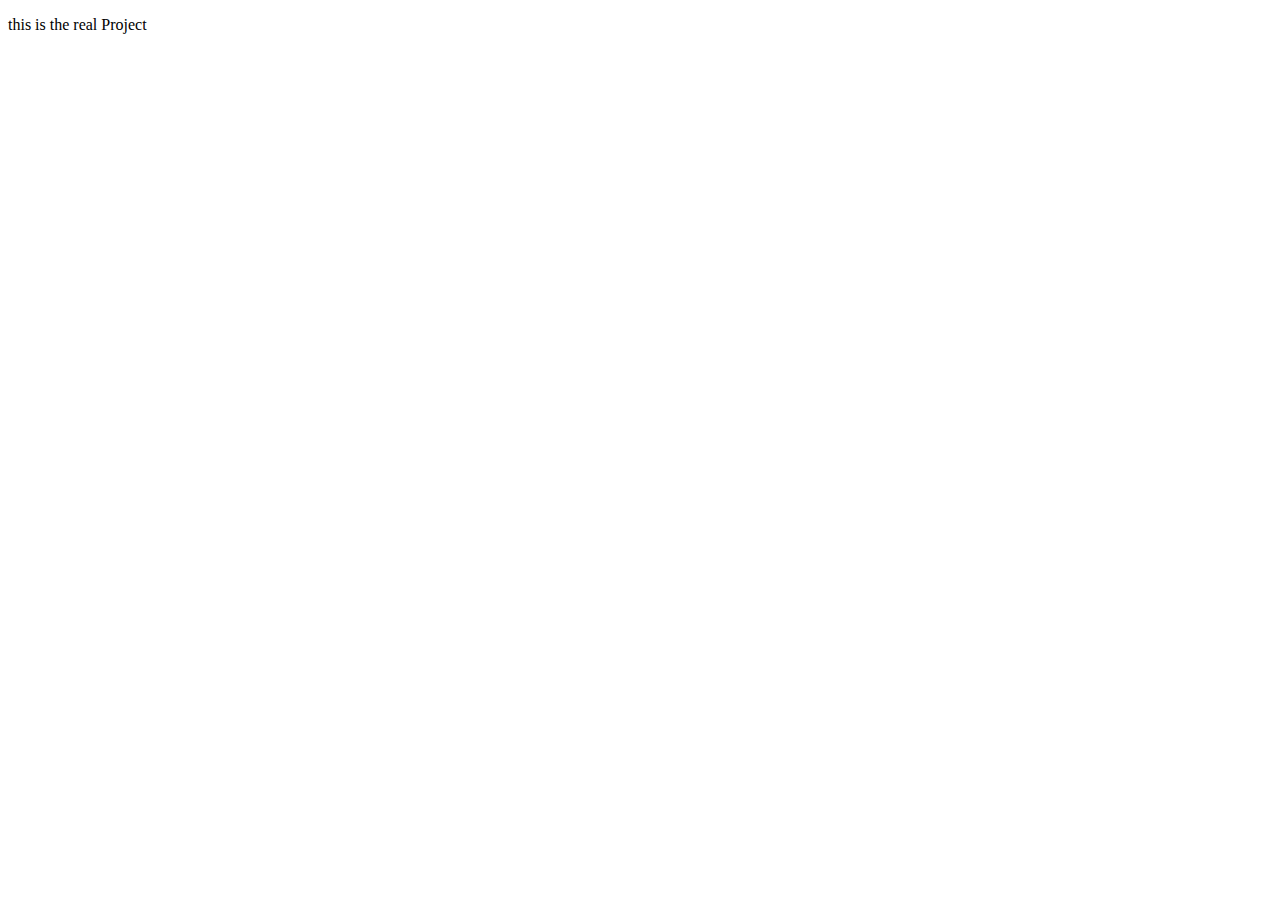
<file: project.html>
<!DOCTYPE html>
<html lang="en">
<head>
    <meta charset="UTF-8">
    <meta http-equiv="X-UA-Compatible" content="IE=edge">
    <meta name="viewport" content="width=device-width, initial-scale=1.0">
    <title>THE REAL PROJECT</title>
</head>
<body>
    <p>this is the real Project</p>
    
</body>
</html>
</file>
<file: assets/css/main.css>
@import url(fontawesome-all.min.css);
@import url("https://fonts.googleapis.com/css?family=Merriweather:300,700,300italic,700italic|Source+Sans+Pro:900");

/*
	Massively by HTML5 UP
	html5up.net | @ajlkn
	Free for personal and commercial use under the CCA 3.0 license (html5up.net/license)
*/

html, body, div, span, applet, object,
iframe, h1, h2, h3, h4, h5, h6, p, blockquote,
pre, a, abbr, acronym, address, big, cite,
code, del, dfn, em, img, ins, kbd, q, s, samp,
small, strike, strong, sub, sup, tt, var, b,
u, i, center, dl, dt, dd, ol, ul, li, fieldset,
form, label, legend, table, caption, tbody,
tfoot, thead, tr, th, td, article, aside,
canvas, details, embed, figure, figcaption,
footer, header, hgroup, menu, nav, output, ruby,
section, summary, time, mark, audio, video {
	margin: 0;
	padding: 0;
	border: 0;
	font-size: 100%;
	font: inherit;
	vertical-align: baseline;}

article, aside, details, figcaption, figure,
footer, header, hgroup, menu, nav, section {
	display: block;}

body {
	line-height: 2;
}

ol, ul {
	list-style: none;
}

blockquote, q {
	quotes: none;
}

	blockquote:before, blockquote:after, q:before, q:after {
		content: '';
		content: none;
	}

table {
	border-collapse: collapse;
	border-spacing: 0;
}

body {
	-webkit-text-size-adjust: none;
}

mark {
	background-color: transparent;
	color: inherit;
}

input::-moz-focus-inner {
	border: 0;
	padding: 0;
}

input, select, textarea {
	-moz-appearance: none;
	-webkit-appearance: none;
	-ms-appearance: none;
	appearance: none;
}

/* Basic */

	@-ms-viewport {
		width: device-width;
	}

	body {
		-ms-overflow-style: scrollbar;
	}

	@media screen and (max-width: 480px) {

		html, body {
			min-width: 320px;
		}

	}

	html {
		box-sizing: border-box;
	}

	*, *:before, *:after {
		box-sizing: inherit;
	}

	body {
		background-color: #1e252d;
	}

		body.is-preload *, body.is-preload *:before, body.is-preload *:after {
			-moz-animation: none !important;
			-webkit-animation: none !important;
			-ms-animation: none !important;
			animation: none !important;
			-moz-transition: none !important;
			-webkit-transition: none !important;
			-ms-transition: none !important;
			transition: none !important;
		}

/* Type */

	html {
		font-size: 16pt;
	}

		@media screen and (max-width: 1680px) {

			html {
				font-size: 12pt;
			}

		}

		@media screen and (max-width: 1280px) {

			html {
				font-size: 11pt;
			}

		}

		@media screen and (max-width: 360px) {

			html {
				font-size: 10pt;
			}

		}

	body {
		color: #212931;
	}

	body, input, select, textarea {
		font-family: "Merriweather", Georgia, serif;
		font-weight: 300;
		font-size: 1rem;
		line-height: 2.375;
	}

	a {
		-moz-transition: color 0.2s ease-in-out, background-color 0.2s ease-in-out, border-color 0.2s ease-in-out, box-shadow 0.2s ease-in-out;
		-webkit-transition: color 0.2s ease-in-out, background-color 0.2s ease-in-out, border-color 0.2s ease-in-out, box-shadow 0.2s ease-in-out;
		-ms-transition: color 0.2s ease-in-out, background-color 0.2s ease-in-out, border-color 0.2s ease-in-out, box-shadow 0.2s ease-in-out;
		transition: color 0.2s ease-in-out, background-color 0.2s ease-in-out, border-color 0.2s ease-in-out, box-shadow 0.2s ease-in-out;
		border-bottom: dotted 1px;
		text-decoration: none;
	}

		a:hover {
			border-bottom-color: transparent;
		}

	strong, b {
		font-weight: 600;
	}

	em, i {
		font-style: italic;
	}

	p {
		text-align: justify;
		margin: 0 0 1rem 0;
		font-family: sans-serif;
	}

	h1, h2, h3, h4, h5, h6, {
		font-family: "Source Sans Pro", Helvetica, sans-serif;
		font-weight: 900;
		line-height: 1.5;
		letter-spacing: 0.075em;
		text-transform: capitalize;
		margin: 0 0 1rem 0;
	}
	
}
		h1 a, h2 a, h3 a, h4 a, h5 a, h6 a {
			border-bottom: 0;
			color: inherit;
			text-decoration: none;
		}

	h1 {
		
		font-size: 5px;
		line-height: 1.1;
		margin: 0 0 2rem 0;
	}

	h2 {
		font-size: 0.9rem;
		line-height: 0.6;
		margin: 0 0 1.5rem 0;
	}

	h3 {
		font-size: 1.25rem;
		margin: 0 0 1.5rem 0;
	}

	h4 {
		font-size: 1rem;
	}

	h5 {
		font-size: 0.9rem;
	}

	h6 {
		font-size: 0.8rem;
	}

	sub {
		font-size: 0.8rem;
		position: relative;
		top: 0.5rem;
	}

	sup {
		font-size: 0.8rem;
		position: relative;
		top: -0.5rem;
	}

	blockquote {
		border-left: solid 4px;
		font-style: italic;
		margin: 0 0 2rem 0;
		padding: 0.5rem 0 0.5rem 2rem;
	}

	code {
		border: solid 2px;
		font-family: "Courier New", monospace;
		font-size: 0.9rem;
		margin: 0 0.25rem;
		padding: 0.25rem 0.65rem;
	}

	pre {
		-webkit-overflow-scrolling: touch;
		font-family: "Courier New", monospace;
		font-size: 0.9rem;
		margin: 0 0 2rem 0;
	}

		pre code {
			display: block;
			line-height: 1.75;
			padding: 1rem 1.5rem;
			overflow-x: auto;
		}

	hr {
		border: 0;
		border-bottom: solid 2px;
		margin: 3rem 0;
	}

		hr.major {
			margin: 5rem 0;
		}

	.align-left {
		text-align: left;
	}

	.align-center {
		text-align: center;
	}

	.align-right {
		text-align: right;
	}

	input, select, textarea {
		color: #212931;
	}

	a {
		color: #212931;
		border-bottom-color: rgba(33, 41, 49, 0.5);
	}

		a:hover {
			border-bottom-color: transparent;
			color: #18bfef !important;
		}

	strong, b {
		color: #212931;
	}

	h1, h2, h3, h4, h5, h6 {
		color: #212931;
	}

	blockquote {
		border-left-color: #eeeeee;
	}

	code {
		background: rgba(220, 220, 220, 0.25);
		border-color: #eeeeee;
	}

	hr {
		border-bottom-color: #eeeeee;
	}

/* Row */

	.row {
		display: flex;
		flex-wrap: wrap;
		box-sizing: border-box;
		align-items: stretch;
	}

		.row > * {
			box-sizing: border-box;
		}

		.row.gtr-uniform > * > :last-child {
			margin-bottom: 0;
		}

		.row.aln-left {
			justify-content: flex-start;
		}

		.row.aln-center {
			justify-content: center;
		}

		.row.aln-right {
			justify-content: flex-end;
		}

		.row.aln-top {
			align-items: flex-start;
		}

		.row.aln-middle {
			align-items: center;
		}

		.row.aln-bottom {
			align-items: flex-end;
		}

		.row > .imp {
			order: -1;
		}

		.row > .col-1 {
			width: 8.33333%;
		}

		.row > .off-1 {
			margin-left: 8.33333%;
		}

		.row > .col-2 {
			width: 16.66667%;
		}

		.row > .off-2 {
			margin-left: 16.66667%;
		}

		.row > .col-3 {
			width: 25%;
		}

		.row > .off-3 {
			margin-left: 25%;
		}

		.row > .col-4 {
			width: 33.33333%;
		}

		.row > .off-4 {
			margin-left: 33.33333%;
		}

		.row > .col-5 {
			width: 41.66667%;
		}

		.row > .off-5 {
			margin-left: 41.66667%;
		}

		.row > .col-6 {
			width: 50%;
		}

		.row > .off-6 {
			margin-left: 50%;
		}

		.row > .col-7 {
			width: 58.33333%;
		}

		.row > .off-7 {
			margin-left: 58.33333%;
		}

		.row > .col-8 {
			width: 66.66667%;
		}

		.row > .off-8 {
			margin-left: 66.66667%;
		}

		.row > .col-9 {
			width: 75%;
		}

		.row > .off-9 {
			margin-left: 75%;
		}

		.row > .col-10 {
			width: 83.33333%;
		}

		.row > .off-10 {
			margin-left: 83.33333%;
		}

		.row > .col-11 {
			width: 91.66667%;
		}

		.row > .off-11 {
			margin-left: 91.66667%;
		}

		.row > .col-12 {
			width: 100%;
		}

		.row > .off-12 {
			margin-left: 100%;
		}

		.row.gtr-0 {
			margin-top: 0;
			margin-left: 0rem;
		}

			.row.gtr-0 > * {
				padding: 0 0 0 0rem;
			}

			.row.gtr-0.gtr-uniform {
				margin-top: 0rem;
			}

				.row.gtr-0.gtr-uniform > * {
					padding-top: 0rem;
				}

		.row.gtr-25 {
			margin-top: 0;
			margin-left: -0.375rem;
		}

			.row.gtr-25 > * {
				padding: 0 0 0 0.375rem;
			}

			.row.gtr-25.gtr-uniform {
				margin-top: -0.375rem;
			}

				.row.gtr-25.gtr-uniform > * {
					padding-top: 0.375rem;
				}

		.row.gtr-50 {
			margin-top: 0;
			margin-left: -0.75rem;
		}

			.row.gtr-50 > * {
				padding: 0 0 0 0.75rem;
			}

			.row.gtr-50.gtr-uniform {
				margin-top: -0.75rem;
			}

				.row.gtr-50.gtr-uniform > * {
					padding-top: 0.75rem;
				}

		.row {
			margin-top: 0;
			margin-left: -1.5rem;
		}

			.row > * {
				padding: 0 0 0 1.5rem;
			}

			.row.gtr-uniform {
				margin-top: -1.5rem;
			}

				.row.gtr-uniform > * {
					padding-top: 1.5rem;
				}

		.row.gtr-150 {
			margin-top: 0;
			margin-left: -2.25rem;
		}

			.row.gtr-150 > * {
				padding: 0 0 0 2.25rem;
			}

			.row.gtr-150.gtr-uniform {
				margin-top: -2.25rem;
			}

				.row.gtr-150.gtr-uniform > * {
					padding-top: 2.25rem;
				}

		.row.gtr-200 {
			margin-top: 0;
			margin-left: -3rem;
		}

			.row.gtr-200 > * {
				padding: 0 0 0 3rem;
			}

			.row.gtr-200.gtr-uniform {
				margin-top: -3rem;
			}

				.row.gtr-200.gtr-uniform > * {
					padding-top: 3rem;
				}

		@media screen and (max-width: 1680px) {

			.row {
				display: flex;
				flex-wrap: wrap;
				box-sizing: border-box;
				align-items: stretch;
			}

				.row > * {
					box-sizing: border-box;
				}

				.row.gtr-uniform > * > :last-child {
					margin-bottom: 0;
				}

				.row.aln-left {
					justify-content: flex-start;
				}

				.row.aln-center {
					justify-content: center;
				}

				.row.aln-right {
					justify-content: flex-end;
				}

				.row.aln-top {
					align-items: flex-start;
				}

				.row.aln-middle {
					align-items: center;
				}

				.row.aln-bottom {
					align-items: flex-end;
				}

				.row > .imp-xlarge {
					order: -1;
				}

				.row > .col-1-xlarge {
					width: 8.33333%;
				}

				.row > .off-1-xlarge {
					margin-left: 8.33333%;
				}

				.row > .col-2-xlarge {
					width: 16.66667%;
				}

				.row > .off-2-xlarge {
					margin-left: 16.66667%;
				}

				.row > .col-3-xlarge {
					width: 25%;
				}

				.row > .off-3-xlarge {
					margin-left: 25%;
				}

				.row > .col-4-xlarge {
					width: 33.33333%;
				}

				.row > .off-4-xlarge {
					margin-left: 33.33333%;
				}

				.row > .col-5-xlarge {
					width: 41.66667%;
				}

				.row > .off-5-xlarge {
					margin-left: 41.66667%;
				}

				.row > .col-6-xlarge {
					width: 50%;
				}

				.row > .off-6-xlarge {
					margin-left: 50%;
				}

				.row > .col-7-xlarge {
					width: 58.33333%;
				}

				.row > .off-7-xlarge {
					margin-left: 58.33333%;
				}

				.row > .col-8-xlarge {
					width: 66.66667%;
				}

				.row > .off-8-xlarge {
					margin-left: 66.66667%;
				}

				.row > .col-9-xlarge {
					width: 75%;
				}

				.row > .off-9-xlarge {
					margin-left: 75%;
				}

				.row > .col-10-xlarge {
					width: 83.33333%;
				}

				.row > .off-10-xlarge {
					margin-left: 83.33333%;
				}

				.row > .col-11-xlarge {
					width: 91.66667%;
				}

				.row > .off-11-xlarge {
					margin-left: 91.66667%;
				}

				.row > .col-12-xlarge {
					width: 100%;
				}

				.row > .off-12-xlarge {
					margin-left: 100%;
				}

				.row.gtr-0 {
					margin-top: 0;
					margin-left: 0rem;
				}

					.row.gtr-0 > * {
						padding: 0 0 0 0rem;
					}

					.row.gtr-0.gtr-uniform {
						margin-top: 0rem;
					}

						.row.gtr-0.gtr-uniform > * {
							padding-top: 0rem;
						}

				.row.gtr-25 {
					margin-top: 0;
					margin-left: -0.375rem;
				}

					.row.gtr-25 > * {
						padding: 0 0 0 0.375rem;
					}

					.row.gtr-25.gtr-uniform {
						margin-top: -0.375rem;
					}

						.row.gtr-25.gtr-uniform > * {
							padding-top: 0.375rem;
						}

				.row.gtr-50 {
					margin-top: 0;
					margin-left: -0.75rem;
				}

					.row.gtr-50 > * {
						padding: 0 0 0 0.75rem;
					}

					.row.gtr-50.gtr-uniform {
						margin-top: -0.75rem;
					}

						.row.gtr-50.gtr-uniform > * {
							padding-top: 0.75rem;
						}

				.row {
					margin-top: 0;
					margin-left: -1.5rem;
				}

					.row > * {
						padding: 0 0 0 1.5rem;
					}

					.row.gtr-uniform {
						margin-top: -1.5rem;
					}

						.row.gtr-uniform > * {
							padding-top: 1.5rem;
						}

				.row.gtr-150 {
					margin-top: 0;
					margin-left: -2.25rem;
				}

					.row.gtr-150 > * {
						padding: 0 0 0 2.25rem;
					}

					.row.gtr-150.gtr-uniform {
						margin-top: -2.25rem;
					}

						.row.gtr-150.gtr-uniform > * {
							padding-top: 2.25rem;
						}

				.row.gtr-200 {
					margin-top: 0;
					margin-left: -3rem;
				}

					.row.gtr-200 > * {
						padding: 0 0 0 3rem;
					}

					.row.gtr-200.gtr-uniform {
						margin-top: -3rem;
					}

						.row.gtr-200.gtr-uniform > * {
							padding-top: 3rem;
						}

		}

		@media screen and (max-width: 1280px) {

			.row {
				display: flex;
				flex-wrap: wrap;
				box-sizing: border-box;
				align-items: stretch;
			}

				.row > * {
					box-sizing: border-box;
				}

				.row.gtr-uniform > * > :last-child {
					margin-bottom: 0;
				}

				.row.aln-left {
					justify-content: flex-start;
				}

				.row.aln-center {
					justify-content: center;
				}

				.row.aln-right {
					justify-content: flex-end;
				}

				.row.aln-top {
					align-items: flex-start;
				}

				.row.aln-middle {
					align-items: center;
				}

				.row.aln-bottom {
					align-items: flex-end;
				}

				.row > .imp-large {
					order: -1;
				}

				.row > .col-1-large {
					width: 8.33333%;
				}

				.row > .off-1-large {
					margin-left: 8.33333%;
				}

				.row > .col-2-large {
					width: 16.66667%;
				}

				.row > .off-2-large {
					margin-left: 16.66667%;
				}

				.row > .col-3-large {
					width: 25%;
				}

				.row > .off-3-large {
					margin-left: 25%;
				}

				.row > .col-4-large {
					width: 33.33333%;
				}

				.row > .off-4-large {
					margin-left: 33.33333%;
				}

				.row > .col-5-large {
					width: 41.66667%;
				}

				.row > .off-5-large {
					margin-left: 41.66667%;
				}

				.row > .col-6-large {
					width: 50%;
				}

				.row > .off-6-large {
					margin-left: 50%;
				}

				.row > .col-7-large {
					width: 58.33333%;
				}

				.row > .off-7-large {
					margin-left: 58.33333%;
				}

				.row > .col-8-large {
					width: 66.66667%;
				}

				.row > .off-8-large {
					margin-left: 66.66667%;
				}

				.row > .col-9-large {
					width: 75%;
				}

				.row > .off-9-large {
					margin-left: 75%;
				}

				.row > .col-10-large {
					width: 83.33333%;
				}

				.row > .off-10-large {
					margin-left: 83.33333%;
				}

				.row > .col-11-large {
					width: 91.66667%;
				}

				.row > .off-11-large {
					margin-left: 91.66667%;
				}

				.row > .col-12-large {
					width: 100%;
				}

				.row > .off-12-large {
					margin-left: 100%;
				}

				.row.gtr-0 {
					margin-top: 0;
					margin-left: 0rem;
				}

					.row.gtr-0 > * {
						padding: 0 0 0 0rem;
					}

					.row.gtr-0.gtr-uniform {
						margin-top: 0rem;
					}

						.row.gtr-0.gtr-uniform > * {
							padding-top: 0rem;
						}

				.row.gtr-25 {
					margin-top: 0;
					margin-left: -0.375rem;
				}

					.row.gtr-25 > * {
						padding: 0 0 0 0.375rem;
					}

					.row.gtr-25.gtr-uniform {
						margin-top: -0.375rem;
					}

						.row.gtr-25.gtr-uniform > * {
							padding-top: 0.375rem;
						}

				.row.gtr-50 {
					margin-top: 0;
					margin-left: -0.75rem;
				}

					.row.gtr-50 > * {
						padding: 0 0 0 0.75rem;
					}

					.row.gtr-50.gtr-uniform {
						margin-top: -0.75rem;
					}

						.row.gtr-50.gtr-uniform > * {
							padding-top: 0.75rem;
						}

				.row {
					margin-top: 0;
					margin-left: -1.5rem;
				}

					.row > * {
						padding: 0 0 0 1.5rem;
					}

					.row.gtr-uniform {
						margin-top: -1.5rem;
					}

						.row.gtr-uniform > * {
							padding-top: 1.5rem;
						}

				.row.gtr-150 {
					margin-top: 0;
					margin-left: -2.25rem;
				}

					.row.gtr-150 > * {
						padding: 0 0 0 2.25rem;
					}

					.row.gtr-150.gtr-uniform {
						margin-top: -2.25rem;
					}

						.row.gtr-150.gtr-uniform > * {
							padding-top: 2.25rem;
						}

				.row.gtr-200 {
					margin-top: 0;
					margin-left: -3rem;
				}

					.row.gtr-200 > * {
						padding: 0 0 0 3rem;
					}

					.row.gtr-200.gtr-uniform {
						margin-top: -3rem;
					}

						.row.gtr-200.gtr-uniform > * {
							padding-top: 3rem;
						}

		}

		@media screen and (max-width: 980px) {

			.row {
				display: flex;
				flex-wrap: wrap;
				box-sizing: border-box;
				align-items: stretch;
			}

				.row > * {
					box-sizing: border-box;
				}

				.row.gtr-uniform > * > :last-child {
					margin-bottom: 0;
				}

				.row.aln-left {
					justify-content: flex-start;
				}

				.row.aln-center {
					justify-content: center;
				}

				.row.aln-right {
					justify-content: flex-end;
				}

				.row.aln-top {
					align-items: flex-start;
				}

				.row.aln-middle {
					align-items: center;
				}

				.row.aln-bottom {
					align-items: flex-end;
				}

				.row > .imp-medium {
					order: -1;
				}

				.row > .col-1-medium {
					width: 8.33333%;
				}

				.row > .off-1-medium {
					margin-left: 8.33333%;
				}

				.row > .col-2-medium {
					width: 16.66667%;
				}

				.row > .off-2-medium {
					margin-left: 16.66667%;
				}

				.row > .col-3-medium {
					width: 25%;
				}

				.row > .off-3-medium {
					margin-left: 25%;
				}

				.row > .col-4-medium {
					width: 33.33333%;
				}

				.row > .off-4-medium {
					margin-left: 33.33333%;
				}

				.row > .col-5-medium {
					width: 41.66667%;
				}

				.row > .off-5-medium {
					margin-left: 41.66667%;
				}

				.row > .col-6-medium {
					width: 50%;
				}

				.row > .off-6-medium {
					margin-left: 50%;
				}

				.row > .col-7-medium {
					width: 58.33333%;
				}

				.row > .off-7-medium {
					margin-left: 58.33333%;
				}

				.row > .col-8-medium {
					width: 66.66667%;
				}

				.row > .off-8-medium {
					margin-left: 66.66667%;
				}

				.row > .col-9-medium {
					width: 75%;
				}

				.row > .off-9-medium {
					margin-left: 75%;
				}

				.row > .col-10-medium {
					width: 83.33333%;
				}

				.row > .off-10-medium {
					margin-left: 83.33333%;
				}

				.row > .col-11-medium {
					width: 91.66667%;
				}

				.row > .off-11-medium {
					margin-left: 91.66667%;
				}

				.row > .col-12-medium {
					width: 100%;
				}

				.row > .off-12-medium {
					margin-left: 100%;
				}

				.row.gtr-0 {
					margin-top: 0;
					margin-left: 0rem;
				}

					.row.gtr-0 > * {
						padding: 0 0 0 0rem;
					}

					.row.gtr-0.gtr-uniform {
						margin-top: 0rem;
					}

						.row.gtr-0.gtr-uniform > * {
							padding-top: 0rem;
						}

				.row.gtr-25 {
					margin-top: 0;
					margin-left: -0.375rem;
				}

					.row.gtr-25 > * {
						padding: 0 0 0 0.375rem;
					}

					.row.gtr-25.gtr-uniform {
						margin-top: -0.375rem;
					}

						.row.gtr-25.gtr-uniform > * {
							padding-top: 0.375rem;
						}

				.row.gtr-50 {
					margin-top: 0;
					margin-left: -0.75rem;
				}

					.row.gtr-50 > * {
						padding: 0 0 0 0.75rem;
					}

					.row.gtr-50.gtr-uniform {
						margin-top: -0.75rem;
					}

						.row.gtr-50.gtr-uniform > * {
							padding-top: 0.75rem;
						}

				.row {
					margin-top: 0;
					margin-left: -1.5rem;
				}

					.row > * {
						padding: 0 0 0 1.5rem;
					}

					.row.gtr-uniform {
						margin-top: -1.5rem;
					}

						.row.gtr-uniform > * {
							padding-top: 1.5rem;
						}

				.row.gtr-150 {
					margin-top: 0;
					margin-left: -2.25rem;
				}

					.row.gtr-150 > * {
						padding: 0 0 0 2.25rem;
					}

					.row.gtr-150.gtr-uniform {
						margin-top: -2.25rem;
					}

						.row.gtr-150.gtr-uniform > * {
							padding-top: 2.25rem;
						}

				.row.gtr-200 {
					margin-top: 0;
					margin-left: -3rem;
				}

					.row.gtr-200 > * {
						padding: 0 0 0 3rem;
					}

					.row.gtr-200.gtr-uniform {
						margin-top: -3rem;
					}

						.row.gtr-200.gtr-uniform > * {
							padding-top: 3rem;
						}

		}

		@media screen and (max-width: 736px) {

			.row {
				display: flex;
				flex-wrap: wrap;
				box-sizing: border-box;
				align-items: stretch;
			}

				.row > * {
					box-sizing: border-box;
				}

				.row.gtr-uniform > * > :last-child {
					margin-bottom: 0;
				}

				.row.aln-left {
					justify-content: flex-start;
				}

				.row.aln-center {
					justify-content: center;
				}

				.row.aln-right {
					justify-content: flex-end;
				}

				.row.aln-top {
					align-items: flex-start;
				}

				.row.aln-middle {
					align-items: center;
				}

				.row.aln-bottom {
					align-items: flex-end;
				}

				.row > .imp-small {
					order: -1;
				}

				.row > .col-1-small {
					width: 8.33333%;
				}

				.row > .off-1-small {
					margin-left: 8.33333%;
				}

				.row > .col-2-small {
					width: 16.66667%;
				}

				.row > .off-2-small {
					margin-left: 16.66667%;
				}

				.row > .col-3-small {
					width: 25%;
				}

				.row > .off-3-small {
					margin-left: 25%;
				}

				.row > .col-4-small {
					width: 33.33333%;
				}

				.row > .off-4-small {
					margin-left: 33.33333%;
				}

				.row > .col-5-small {
					width: 41.66667%;
				}

				.row > .off-5-small {
					margin-left: 41.66667%;
				}

				.row > .col-6-small {
					width: 50%;
				}

				.row > .off-6-small {
					margin-left: 50%;
				}

				.row > .col-7-small {
					width: 58.33333%;
				}

				.row > .off-7-small {
					margin-left: 58.33333%;
				}

				.row > .col-8-small {
					width: 66.66667%;
				}

				.row > .off-8-small {
					margin-left: 66.66667%;
				}

				.row > .col-9-small {
					width: 75%;
				}

				.row > .off-9-small {
					margin-left: 75%;
				}

				.row > .col-10-small {
					width: 83.33333%;
				}

				.row > .off-10-small {
					margin-left: 83.33333%;
				}

				.row > .col-11-small {
					width: 91.66667%;
				}

				.row > .off-11-small {
					margin-left: 91.66667%;
				}

				.row > .col-12-small {
					width: 100%;
				}

				.row > .off-12-small {
					margin-left: 100%;
				}

				.row.gtr-0 {
					margin-top: 0;
					margin-left: 0rem;
				}

					.row.gtr-0 > * {
						padding: 0 0 0 0rem;
					}

					.row.gtr-0.gtr-uniform {
						margin-top: 0rem;
					}

						.row.gtr-0.gtr-uniform > * {
							padding-top: 0rem;
						}

				.row.gtr-25 {
					margin-top: 0;
					margin-left: -0.375rem;
				}

					.row.gtr-25 > * {
						padding: 0 0 0 0.375rem;
					}

					.row.gtr-25.gtr-uniform {
						margin-top: -0.375rem;
					}

						.row.gtr-25.gtr-uniform > * {
							padding-top: 0.375rem;
						}

				.row.gtr-50 {
					margin-top: 0;
					margin-left: -0.75rem;
				}

					.row.gtr-50 > * {
						padding: 0 0 0 0.75rem;
					}

					.row.gtr-50.gtr-uniform {
						margin-top: -0.75rem;
					}

						.row.gtr-50.gtr-uniform > * {
							padding-top: 0.75rem;
						}

				.row {
					margin-top: 0;
					margin-left: -1.5rem;
				}

					.row > * {
						padding: 0 0 0 1.5rem;
					}

					.row.gtr-uniform {
						margin-top: -1.5rem;
					}

						.row.gtr-uniform > * {
							padding-top: 1.5rem;
						}

				.row.gtr-150 {
					margin-top: 0;
					margin-left: -2.25rem;
				}

					.row.gtr-150 > * {
						padding: 0 0 0 2.25rem;
					}

					.row.gtr-150.gtr-uniform {
						margin-top: -2.25rem;
					}

						.row.gtr-150.gtr-uniform > * {
							padding-top: 2.25rem;
						}

				.row.gtr-200 {
					margin-top: 0;
					margin-left: -3rem;
				}

					.row.gtr-200 > * {
						padding: 0 0 0 3rem;
					}

					.row.gtr-200.gtr-uniform {
						margin-top: -3rem;
					}

						.row.gtr-200.gtr-uniform > * {
							padding-top: 3rem;
						}

		}

		@media screen and (max-width: 480px) {

			.row {
				display: flex;
				flex-wrap: wrap;
				box-sizing: border-box;
				align-items: stretch;
			}

				.row > * {
					box-sizing: border-box;
				}

				.row.gtr-uniform > * > :last-child {
					margin-bottom: 0;
				}

				.row.aln-left {
					justify-content: flex-start;
				}

				.row.aln-center {
					justify-content: center;
				}

				.row.aln-right {
					justify-content: flex-end;
				}

				.row.aln-top {
					align-items: flex-start;
				}

				.row.aln-middle {
					align-items: center;
				}

				.row.aln-bottom {
					align-items: flex-end;
				}

				.row > .imp-xsmall {
					order: -1;
				}

				.row > .col-1-xsmall {
					width: 8.33333%;
				}

				.row > .off-1-xsmall {
					margin-left: 8.33333%;
				}

				.row > .col-2-xsmall {
					width: 16.66667%;
				}

				.row > .off-2-xsmall {
					margin-left: 16.66667%;
				}

				.row > .col-3-xsmall {
					width: 25%;
				}

				.row > .off-3-xsmall {
					margin-left: 25%;
				}

				.row > .col-4-xsmall {
					width: 33.33333%;
				}

				.row > .off-4-xsmall {
					margin-left: 33.33333%;
				}

				.row > .col-5-xsmall {
					width: 41.66667%;
				}

				.row > .off-5-xsmall {
					margin-left: 41.66667%;
				}

				.row > .col-6-xsmall {
					width: 50%;
				}

				.row > .off-6-xsmall {
					margin-left: 50%;
				}

				.row > .col-7-xsmall {
					width: 58.33333%;
				}

				.row > .off-7-xsmall {
					margin-left: 58.33333%;
				}

				.row > .col-8-xsmall {
					width: 66.66667%;
				}

				.row > .off-8-xsmall {
					margin-left: 66.66667%;
				}

				.row > .col-9-xsmall {
					width: 75%;
				}

				.row > .off-9-xsmall {
					margin-left: 75%;
				}

				.row > .col-10-xsmall {
					width: 83.33333%;
				}

				.row > .off-10-xsmall {
					margin-left: 83.33333%;
				}

				.row > .col-11-xsmall {
					width: 91.66667%;
				}

				.row > .off-11-xsmall {
					margin-left: 91.66667%;
				}

				.row > .col-12-xsmall {
					width: 100%;
				}

				.row > .off-12-xsmall {
					margin-left: 100%;
				}

				.row.gtr-0 {
					margin-top: 0;
					margin-left: 0rem;
				}

					.row.gtr-0 > * {
						padding: 0 0 0 0rem;
					}

					.row.gtr-0.gtr-uniform {
						margin-top: 0rem;
					}

						.row.gtr-0.gtr-uniform > * {
							padding-top: 0rem;
						}

				.row.gtr-25 {
					margin-top: 0;
					margin-left: -0.375rem;
				}

					.row.gtr-25 > * {
						padding: 0 0 0 0.375rem;
					}

					.row.gtr-25.gtr-uniform {
						margin-top: -0.375rem;
					}

						.row.gtr-25.gtr-uniform > * {
							padding-top: 0.375rem;
						}

				.row.gtr-50 {
					margin-top: 0;
					margin-left: -0.75rem;
				}

					.row.gtr-50 > * {
						padding: 0 0 0 0.75rem;
					}

					.row.gtr-50.gtr-uniform {
						margin-top: -0.75rem;
					}

						.row.gtr-50.gtr-uniform > * {
							padding-top: 0.75rem;
						}

				.row {
					margin-top: 0;
					margin-left: -1.5rem;
				}

					.row > * {
						padding: 0 0 0 1.5rem;
					}

					.row.gtr-uniform {
						margin-top: -1.5rem;
					}

						.row.gtr-uniform > * {
							padding-top: 1.5rem;
						}

				.row.gtr-150 {
					margin-top: 0;
					margin-left: -2.25rem;
				}

					.row.gtr-150 > * {
						padding: 0 0 0 2.25rem;
					}

					.row.gtr-150.gtr-uniform {
						margin-top: -2.25rem;
					}

						.row.gtr-150.gtr-uniform > * {
							padding-top: 2.25rem;
						}

				.row.gtr-200 {
					margin-top: 0;
					margin-left: -3rem;
				}

					.row.gtr-200 > * {
						padding: 0 0 0 3rem;
					}

					.row.gtr-200.gtr-uniform {
						margin-top: -3rem;
					}

						.row.gtr-200.gtr-uniform > * {
							padding-top: 3rem;
						}

		}

		@media screen and (max-width: 360px) {

			.row {
				display: flex;
				flex-wrap: wrap;
				box-sizing: border-box;
				align-items: stretch;
			}

				.row > * {
					box-sizing: border-box;
				}

				.row.gtr-uniform > * > :last-child {
					margin-bottom: 0;
				}

				.row.aln-left {
					justify-content: flex-start;
				}

				.row.aln-center {
					justify-content: center;
				}

				.row.aln-right {
					justify-content: flex-end;
				}

				.row.aln-top {
					align-items: flex-start;
				}

				.row.aln-middle {
					align-items: center;
				}

				.row.aln-bottom {
					align-items: flex-end;
				}

				.row > .imp-xxsmall {
					order: -1;
				}

				.row > .col-1-xxsmall {
					width: 8.33333%;
				}

				.row > .off-1-xxsmall {
					margin-left: 8.33333%;
				}

				.row > .col-2-xxsmall {
					width: 16.66667%;
				}

				.row > .off-2-xxsmall {
					margin-left: 16.66667%;
				}

				.row > .col-3-xxsmall {
					width: 25%;
				}

				.row > .off-3-xxsmall {
					margin-left: 25%;
				}

				.row > .col-4-xxsmall {
					width: 33.33333%;
				}

				.row > .off-4-xxsmall {
					margin-left: 33.33333%;
				}

				.row > .col-5-xxsmall {
					width: 41.66667%;
				}

				.row > .off-5-xxsmall {
					margin-left: 41.66667%;
				}

				.row > .col-6-xxsmall {
					width: 50%;
				}

				.row > .off-6-xxsmall {
					margin-left: 50%;
				}

				.row > .col-7-xxsmall {
					width: 58.33333%;
				}

				.row > .off-7-xxsmall {
					margin-left: 58.33333%;
				}

				.row > .col-8-xxsmall {
					width: 66.66667%;
				}

				.row > .off-8-xxsmall {
					margin-left: 66.66667%;
				}

				.row > .col-9-xxsmall {
					width: 75%;
				}

				.row > .off-9-xxsmall {
					margin-left: 75%;
				}

				.row > .col-10-xxsmall {
					width: 83.33333%;
				}

				.row > .off-10-xxsmall {
					margin-left: 83.33333%;
				}

				.row > .col-11-xxsmall {
					width: 91.66667%;
				}

				.row > .off-11-xxsmall {
					margin-left: 91.66667%;
				}

				.row > .col-12-xxsmall {
					width: 100%;
				}

				.row > .off-12-xxsmall {
					margin-left: 100%;
				}

				.row.gtr-0 {
					margin-top: 0;
					margin-left: 0rem;
				}

					.row.gtr-0 > * {
						padding: 0 0 0 0rem;
					}

					.row.gtr-0.gtr-uniform {
						margin-top: 0rem;
					}

						.row.gtr-0.gtr-uniform > * {
							padding-top: 0rem;
						}

				.row.gtr-25 {
					margin-top: 0;
					margin-left: -0.375rem;
				}

					.row.gtr-25 > * {
						padding: 0 0 0 0.375rem;
					}

					.row.gtr-25.gtr-uniform {
						margin-top: -0.375rem;
					}

						.row.gtr-25.gtr-uniform > * {
							padding-top: 0.375rem;
						}

				.row.gtr-50 {
					margin-top: 0;
					margin-left: -0.75rem;
				}

					.row.gtr-50 > * {
						padding: 0 0 0 0.75rem;
					}

					.row.gtr-50.gtr-uniform {
						margin-top: -0.75rem;
					}

						.row.gtr-50.gtr-uniform > * {
							padding-top: 0.75rem;
						}

				.row {
					margin-top: 0;
					margin-left: -1.5rem;
				}

					.row > * {
						padding: 0 0 0 1.5rem;
					}

					.row.gtr-uniform {
						margin-top: -1.5rem;
					}

						.row.gtr-uniform > * {
							padding-top: 1.5rem;
						}

				.row.gtr-150 {
					margin-top: 0;
					margin-left: -2.25rem;
				}

					.row.gtr-150 > * {
						padding: 0 0 0 2.25rem;
					}

					.row.gtr-150.gtr-uniform {
						margin-top: -2.25rem;
					}

						.row.gtr-150.gtr-uniform > * {
							padding-top: 2.25rem;
						}

				.row.gtr-200 {
					margin-top: 0;
					margin-left: -3rem;
				}

					.row.gtr-200 > * {
						padding: 0 0 0 3rem;
					}

					.row.gtr-200.gtr-uniform {
						margin-top: -3rem;
					}

						.row.gtr-200.gtr-uniform > * {
							padding-top: 3rem;
						}

		}

/* Box */

	.box {
		border: solid 2px;
		margin-bottom: 2rem;
		padding: 1.5rem;
	}

		.box > :last-child,
		.box > :last-child > :last-child,
		.box > :last-child > :last-child > :last-child {
			margin-bottom: 0;
		}

		.box.alt {
			border: 0;
			border-radius: 0;
			padding: 0;
		}

	.box {
		border-color: #eeeeee;
	}

/* Button */

	input[type="submit"],
	input[type="reset"],
	input[type="button"],
	button,
	.button {
		-moz-appearance: none;
		-webkit-appearance: none;
		-ms-appearance: none;
		appearance: none;
		-moz-transition: background-color 0.2s ease-in-out, box-shadow 0.2s ease-in-out, color 0.2s ease-in-out;
		-webkit-transition: background-color 0.2s ease-in-out, box-shadow 0.2s ease-in-out, color 0.2s ease-in-out;
		-ms-transition: background-color 0.2s ease-in-out, box-shadow 0.2s ease-in-out, color 0.2s ease-in-out;
		transition: background-color 0.2s ease-in-out, box-shadow 0.2s ease-in-out, color 0.2s ease-in-out;
		border: 0;
		border-radius: 0;
		cursor: pointer;
		display: inline-block;
		font-family: "Source Sans Pro", Helvetica, sans-serif;
		font-size: 0.8rem;
		font-weight: 900;
		letter-spacing: 0.075em;
		height: 3rem;
		line-height: 3rem;
		padding: 0 2rem;
		text-align: center;
		text-decoration: none;
		text-transform: uppercase;
		white-space: nowrap;
	}

		input[type="submit"].icon:before,
		input[type="reset"].icon:before,
		input[type="button"].icon:before,
		button.icon:before,
		.button.icon:before {
			margin-right: 0.5rem;
		}

		input[type="submit"].icon.solo,
		input[type="reset"].icon.solo,
		input[type="button"].icon.solo,
		button.icon.solo,
		.button.icon.solo {
			position: relative;
			width: 4rem;
			height: 4rem;
			line-height: 4rem;
			border-radius: 4rem;
			text-indent: 4rem;
			overflow: hidden;
			padding: 0;
			white-space: nowrap;
		}

			input[type="submit"].icon.solo:before,
			input[type="reset"].icon.solo:before,
			input[type="button"].icon.solo:before,
			button.icon.solo:before,
			.button.icon.solo:before {
				position: absolute;
				display: block;
				top: 0;
				left: 0;
				width: inherit;
				height: inherit;
				line-height: inherit;
				font-size: 1.25rem;
				margin-right: 0;
				text-align: center;
				text-indent: 0;
			}

		input[type="submit"].fit,
		input[type="reset"].fit,
		input[type="button"].fit,
		button.fit,
		.button.fit {
			width: 100%;
		}

		input[type="submit"].small,
		input[type="reset"].small,
		input[type="button"].small,
		button.small,
		.button.small {
			font-size: 0.7rem;
			height: 2.5rem;
			line-height: 2.5rem;
			padding: 0 1.5rem;
		}

		input[type="submit"].large,
		input[type="reset"].large,
		input[type="button"].large,
		button.large,
		.button.large {
			font-size: 0.9rem;
			height: 3.5rem;
			line-height: 3.5rem;
			padding: 0 2.75rem;
		}

		@media screen and (max-width: 980px) {

			input[type="submit"],
			input[type="reset"],
			input[type="button"],
			button,
			.button {
				font-size: 0.9rem;
				height: 3.25rem;
				line-height: 3.25rem;
			}

				input[type="submit"].large,
				input[type="reset"].large,
				input[type="button"].large,
				button.large,
				.button.large {
					font-size: 1rem;
					height: 3.75rem;
					line-height: 3.75rem;
				}

		}

		input[type="submit"].disabled, input[type="submit"]:disabled,
		input[type="reset"].disabled,
		input[type="reset"]:disabled,
		input[type="button"].disabled,
		input[type="button"]:disabled,
		button.disabled,
		button:disabled,
		.button.disabled,
		.button:disabled {
			pointer-events: none;
			opacity: 0.25;
		}

	input[type="submit"],
	input[type="reset"],
	input[type="button"],
	button,
	.button {
		background-color: transparent;
		box-shadow: inset 0 0 0 2px #212931;
		color: #212931 !important;
	}

		input[type="submit"]:hover,
		input[type="reset"]:hover,
		input[type="button"]:hover,
		button:hover,
		.button:hover {
			box-shadow: inset 0 0 0 2px #18bfef;
			color: #18bfef !important;
		}

		input[type="submit"].primary,
		input[type="reset"].primary,
		input[type="button"].primary,
		button.primary,
		.button.primary {
			background-color: #212931;
			box-shadow: none;
			color: #ffffff !important;
		}

			input[type="submit"].primary:hover,
			input[type="reset"].primary:hover,
			input[type="button"].primary:hover,
			button.primary:hover,
			.button.primary:hover {
				background-color: #18bfef;
			}

/* Form */

	form {
		margin: 0 0 2rem 0;
	}

		form > :last-child {
			margin-bottom: 0;
		}

		form > .fields {
			display: -moz-flex;
			display: -webkit-flex;
			display: -ms-flex;
			display: flex;
			-moz-flex-wrap: wrap;
			-webkit-flex-wrap: wrap;
			-ms-flex-wrap: wrap;
			flex-wrap: wrap;
			width: calc(100% + 3rem);
			margin: -1.5rem 0 2rem -1.5rem;
		}

			form > .fields > .field {
				-moz-flex-grow: 0;
				-webkit-flex-grow: 0;
				-ms-flex-grow: 0;
				flex-grow: 0;
				-moz-flex-shrink: 0;
				-webkit-flex-shrink: 0;
				-ms-flex-shrink: 0;
				flex-shrink: 0;
				padding: 1.5rem 0 0 1.5rem;
				width: calc(100% - 1.5rem);
			}

				form > .fields > .field.half {
					width: calc(50% - 0.75rem);
				}

				form > .fields > .field.third {
					width: calc(100%/3 - 0.5rem);
				}

				form > .fields > .field.quarter {
					width: calc(25% - 0.375rem);
				}

		@media screen and (max-width: 480px) {

			form > .fields {
				width: calc(100% + 3rem);
				margin: -1.5rem 0 2rem -1.5rem;
			}

				form > .fields > .field {
					padding: 1.5rem 0 0 1.5rem;
					width: calc(100% - 1.5rem);
				}

					form > .fields > .field.half {
						width: calc(100% - 1.5rem);
					}

					form > .fields > .field.third {
						width: calc(100% - 1.5rem);
					}

					form > .fields > .field.quarter {
						width: calc(100% - 1.5rem);
					}

		}

	label {
		display: block;
		font-family: "Source Sans Pro", Helvetica, sans-serif;
		font-weight: 900;
		line-height: 1.5;
		letter-spacing: 0.075em;
		font-size: 0.8rem;
		text-transform: uppercase;
		margin: 0 0 0.75rem 0;
	}

		@media screen and (max-width: 980px) {

			label {
				font-size: 0.9rem;
			}

		}

	input[type="text"],
	input[type="password"],
	input[type="email"],
	select,
	textarea {
		-moz-appearance: none;
		-webkit-appearance: none;
		-ms-appearance: none;
		appearance: none;
		background: transparent;
		border-radius: 0;
		border: solid 2px;
		color: inherit;
		display: block;
		outline: 0;
		padding: 0 1rem;
		text-decoration: none;
		width: 100%;
	}

		input[type="text"]:invalid,
		input[type="password"]:invalid,
		input[type="email"]:invalid,
		select:invalid,
		textarea:invalid {
			box-shadow: none;
		}

	select {
		background-size: 1.25rem;
		background-repeat: no-repeat;
		background-position: calc(100% - 1rem) center;
		height: 3rem;
		padding-right: 3rem;
		text-overflow: ellipsis;
	}

		select:focus::-ms-value {
			background-color: transparent;
		}

		select::-ms-expand {
			display: none;
		}

	input[type="text"],
	input[type="password"],
	input[type="email"],
	select {
		height: 3rem;
	}

	textarea {
		padding: 0.75rem 1rem;
	}

	input[type="checkbox"],
	input[type="radio"] {
		-moz-appearance: none;
		-webkit-appearance: none;
		-ms-appearance: none;
		appearance: none;
		display: block;
		float: left;
		margin-right: -2rem;
		opacity: 0;
		width: 1rem;
		z-index: -1;
	}

		input[type="checkbox"] + label,
		input[type="radio"] + label {
			text-decoration: none;
			cursor: pointer;
			display: inline-block;
			font-size: 1rem;
			letter-spacing: 0;
			font-family: "Merriweather", Georgia, serif;
			text-transform: none;
			font-weight: 300;
			padding-left: 2.8rem;
			padding-right: 1rem;
			position: relative;
		}

			input[type="checkbox"] + label:before,
			input[type="radio"] + label:before {
				-moz-osx-font-smoothing: grayscale;
				-webkit-font-smoothing: antialiased;
				display: inline-block;
				font-style: normal;
				font-variant: normal;
				text-rendering: auto;
				line-height: 1;
				text-transform: none !important;
				font-family: 'Font Awesome 5 Free';
				font-weight: 900;
			}

			input[type="checkbox"] + label:before,
			input[type="radio"] + label:before {
				border-radius: 0;
				border: solid 2px;
				content: '';
				display: inline-block;
				font-size: 0.8rem;
				height: 1.8rem;
				left: 0;
				line-height: 1.65rem;
				position: absolute;
				text-align: center;
				top: -0.125rem;
				width: 1.8rem;
			}

		input[type="checkbox"]:checked + label:before,
		input[type="radio"]:checked + label:before {
			content: '\f00c';
		}

	input[type="checkbox"] + label:before {
		border-radius: 0;
	}

	input[type="radio"] + label:before {
		border-radius: 100%;
	}

	::-webkit-input-placeholder {
		opacity: 1.0;
	}

	:-moz-placeholder {
		opacity: 1.0;
	}

	::-moz-placeholder {
		opacity: 1.0;
	}

	:-ms-input-placeholder {
		opacity: 1.0;
	}

	label {
		color: #212931;
	}

	input[type="text"],
	input[type="password"],
	input[type="email"],
	select,
	textarea {
		border-color: #eeeeee;
	}

		input[type="text"]:focus,
		input[type="password"]:focus,
		input[type="email"]:focus,
		select:focus,
		textarea:focus {
			border-color: #18bfef;
		}

	select {
		background-image: url("data:image/svg+xml;charset=utf8,%3Csvg xmlns='http://www.w3.org/2000/svg' width='40' height='40' preserveAspectRatio='none' viewBox='0 0 40 40'%3E%3Cpath d='M9.4,12.3l10.4,10.4l10.4-10.4c0.2-0.2,0.5-0.4,0.9-0.4c0.3,0,0.6,0.1,0.9,0.4l3.3,3.3c0.2,0.2,0.4,0.5,0.4,0.9 c0,0.4-0.1,0.6-0.4,0.9L20.7,31.9c-0.2,0.2-0.5,0.4-0.9,0.4c-0.3,0-0.6-0.1-0.9-0.4L4.3,17.3c-0.2-0.2-0.4-0.5-0.4-0.9 c0-0.4,0.1-0.6,0.4-0.9l3.3-3.3c0.2-0.2,0.5-0.4,0.9-0.4S9.1,12.1,9.4,12.3z' fill='%23eeeeee' /%3E%3C/svg%3E");
	}

		select option {
			background-color: #ffffff;
			color: #212931;
		}

	.select-wrapper:before {
		color: #eeeeee;
	}

	input[type="checkbox"] + label,
	input[type="radio"] + label {
		color: #212931;
	}

		input[type="checkbox"] + label:before,
		input[type="radio"] + label:before {
			border-color: #eeeeee;
		}

	input[type="checkbox"]:checked + label:before,
	input[type="radio"]:checked + label:before {
		background-color: #212931;
		border-color: #212931;
		color: #ffffff;
	}

	input[type="checkbox"]:focus + label:before,
	input[type="radio"]:focus + label:before {
		border-color: #18bfef;
	}

	::-webkit-input-placeholder {
		color: #909498 !important;
	}

	:-moz-placeholder {
		color: #909498 !important;
	}

	::-moz-placeholder {
		color: #909498 !important;
	}

	:-ms-input-placeholder {
		color: #909498 !important;
	}

	.formerize-placeholder {
		color: #909498 !important;
	}

/* Icon */

	.icon {
		text-decoration: none;
		border-bottom: none;
		position: relative;
	}

		.icon:before {
			-moz-osx-font-smoothing: grayscale;
			-webkit-font-smoothing: antialiased;
			display: inline-block;
			font-style: normal;
			font-variant: normal;
			text-rendering: auto;
			line-height: 1;
			text-transform: none !important;
			font-family: 'Font Awesome 5 Free';
			font-weight: 400;
		}

		.icon > .label {
			display: none;
		}

		.icon:before {
			line-height: inherit;
		}

		.icon.solid:before {
			font-weight: 900;
		}

		.icon.brands:before {
			font-family: 'Font Awesome 5 Brands';
		}

/* Image */

	.image {
		border: 0;
		display: inline-block;
		position: relative;
	}

		.image img {
			display: block;
		}

		.image.left, .image.right {
			max-width: 40%;
		}

			.image.left img, .image.right img {
				width: 100%;
			}

		.image.left {
			float: left;
			margin: 0 2rem 2rem 0;
			top: 0.75rem;
		}

		.image.right {
			float: right;
			margin: 0 0 2rem 2rem;
			top: 0.75rem;
		}

		.image.fit {
			display: block;
			margin: 2.5rem 0;
			width: 100%;
		}

			.image.fit:first-child {
				margin-top: 0;
			}

			.image.fit img {
				width: 100%;
			}

		.image.main {
			display: block;
			margin: 4rem 0;
			width: 100%;
		}

			.image.main:first-child {
				margin-top: 0;
			}

			.image.main img {
				width: 100%;
			}

		@media screen and (max-width: 736px) {

			.image.fit {
				margin: 2rem 0;
			}

			.image.main {
				margin: 2rem 0;
			}

		}

	a.image {
		overflow: hidden;
	}

		a.image img {
			-moz-transition: -moz-transform 0.2s ease-out;
			-webkit-transition: -webkit-transform 0.2s ease-out;
			-ms-transition: -ms-transform 0.2s ease-out;
			transition: transform 0.2s ease-out;
		}

		a.image:hover img {
			-moz-transform: scale(1.05);
			-webkit-transform: scale(1.05);
			-ms-transform: scale(1.05);
			transform: scale(1.05);
		}

/* Actions */

	ul.actions {
		display: -moz-flex;
		display: -webkit-flex;
		display: -ms-flex;
		display: flex;
		cursor: default;
		list-style: none;
		margin-left: -1rem;
		padding-left: 0;
	}

		ul.actions li {
			padding: 0 0 0 1rem;
			vertical-align: middle;
		}

		ul.actions.special {
			-moz-justify-content: center;
			-webkit-justify-content: center;
			-ms-justify-content: center;
			justify-content: center;
			width: 100%;
			margin-left: 0;
		}

			ul.actions.special li:first-child {
				padding-left: 0;
			}

		ul.actions.stacked {
			-moz-flex-direction: column;
			-webkit-flex-direction: column;
			-ms-flex-direction: column;
			flex-direction: column;
			margin-left: 0;
		}

			ul.actions.stacked li {
				padding: 1.3rem 0 0 0;
			}

				ul.actions.stacked li:first-child {
					padding-top: 0;
				}

		ul.actions.fit {
			width: calc(100% + 1rem);
		}

			ul.actions.fit li {
				-moz-flex-grow: 1;
				-webkit-flex-grow: 1;
				-ms-flex-grow: 1;
				flex-grow: 1;
				-moz-flex-shrink: 1;
				-webkit-flex-shrink: 1;
				-ms-flex-shrink: 1;
				flex-shrink: 1;
				width: 100%;
			}

				ul.actions.fit li > * {
					width: 100%;
				}

			ul.actions.fit.stacked {
				width: 100%;
			}

		@media screen and (max-width: 480px) {

			ul.actions:not(.fixed) {
				-moz-flex-direction: column;
				-webkit-flex-direction: column;
				-ms-flex-direction: column;
				flex-direction: column;
				margin-left: 0;
				width: 100% !important;
			}

				ul.actions:not(.fixed) li {
					-moz-flex-grow: 1;
					-webkit-flex-grow: 1;
					-ms-flex-grow: 1;
					flex-grow: 1;
					-moz-flex-shrink: 1;
					-webkit-flex-shrink: 1;
					-ms-flex-shrink: 1;
					flex-shrink: 1;
					padding: 1rem 0 0 0;
					text-align: center;
					width: 100%;
				}

					ul.actions:not(.fixed) li > * {
						width: 100%;
					}

					ul.actions:not(.fixed) li:first-child {
						padding-top: 0;
					}

					ul.actions:not(.fixed) li input[type="submit"],
					ul.actions:not(.fixed) li input[type="reset"],
					ul.actions:not(.fixed) li input[type="button"],
					ul.actions:not(.fixed) li button,
					ul.actions:not(.fixed) li .button {
						width: 100%;
					}

						ul.actions:not(.fixed) li input[type="submit"].icon:before,
						ul.actions:not(.fixed) li input[type="reset"].icon:before,
						ul.actions:not(.fixed) li input[type="button"].icon:before,
						ul.actions:not(.fixed) li button.icon:before,
						ul.actions:not(.fixed) li .button.icon:before {
							margin-left: -0.5rem;
						}

		}

/* Icons */

	ul.icons {
		cursor: default;
		list-style: none;
		padding-left: 0;
	}

		ul.icons li {
			display: inline-block;
			padding: 0 0.5rem 0 0;
			vertical-align: middle;
		}

			ul.icons li:last-child {
				padding-right: 0;
			}

			ul.icons li .icon:before {
				width: 2.25rem;
				height: 2.25rem;
				line-height: 2.25rem;
				display: inline-block;
				text-align: center;
				border-radius: 100%;
				font-size: 1.25rem;
			}

		ul.icons.alt li .icon:before {
			-moz-transition: color 0.2s ease-in-out, background-color 0.2s ease-in-out, border-color 0.2s ease-in-out, box-shadow 0.2s ease-in-out;
			-webkit-transition: color 0.2s ease-in-out, background-color 0.2s ease-in-out, border-color 0.2s ease-in-out, box-shadow 0.2s ease-in-out;
			-ms-transition: color 0.2s ease-in-out, background-color 0.2s ease-in-out, border-color 0.2s ease-in-out, box-shadow 0.2s ease-in-out;
			transition: color 0.2s ease-in-out, background-color 0.2s ease-in-out, border-color 0.2s ease-in-out, box-shadow 0.2s ease-in-out;
			font-size: 1rem;
		}

/* List */

	ol {
		list-style: decimal;
		margin: 0 0 2rem 0;
		padding-left: 1.25rem;
	}

		ol li {
			padding-left: 0.25rem;
		}

	ul {
		list-style: disc;
		margin: 0 0 2rem 0;
		padding-left: 1rem;
	}

		ul li {
			padding-left: 0.5rem;
		}

		ul.divided {
			list-style: none;
			padding-left: 0;
		}

			ul.divided li {
				border-top: solid 1px;
				padding: 0.5rem 0;
			}

				ul.divided li:first-child {
					border-top: 0;
					padding-top: 0;
				}

	dl {
		margin: 0 0 2rem 0;
	}

		dl dt {
			display: block;
			font-weight: 600;
			margin: 0 0 1rem 0;
		}

		dl dd {
			margin-left: 2rem;
		}

	ul.divided li {
		border-top-color: #eeeeee;
	}

	ul.icons li a.icon:hover:before {
		color: #18bfef;
	}

	ul.icons.alt li .icon:before {
		box-shadow: inset 0 0 0 2px #eeeeee;
	}

	ul.icons.alt li a.icon:hover:before {
		box-shadow: inset 0 0 0 2px #18bfef;
	}

/* Section/Article */

	section.special, article.special {
		text-align: center;
	}

	header {
		cursor: default;
	}

		header > .date {
			display: block;
			font-size: 0.8rem;
			height: 1;
			margin: 0 0 1rem 0;
			position: relative;
		}

		header > p {
			font-style: italic;
		}

		header > h1 + p {
			font-size: 1.1rem;
			margin-top: -0.5rem;
			line-height: 2;
		}

		header > h2 + p {
			font-size: 1rem;
			margin-top: -0.75rem;
		}

		header > h3 + p {
			font-size: 0.9rem;
			margin-top: -0.75rem;
		}

		header > h4 + p {
			font-size: 0.8rem;
			margin-top: -0.75rem;
		}

		header.major {
			margin: 0 0 4rem 0;
			text-align: center;
		}

			header.major > :last-child {
				margin-bottom: 0;
			}

			header.major > p {
				margin-top: 0;
				text-align: center;
			}

			header.major > .date {
				font-size: 1rem;
				margin: 0 0 4rem 0;
			}

				header.major > .date:before, header.major > .date:after {
					content: '';
					display: block;
					position: absolute;
					top: 50%;
					width: calc(50% - 6rem);
					border-top: solid 2px;
				}

				header.major > .date:before {
					left: 0;
				}

				header.major > .date:after {
					right: 0;
				}

		@media screen and (max-width: 980px) {

			header br {
				display: none;
			}

		}

		@media screen and (max-width: 736px) {

			header.major {
				margin: 0 0 2rem 0;
			}

		}

	header.major .date:before, header.major .date:after {
		border-top-color: #eeeeee;
	}

/* Table */

	.table-wrapper {
		-webkit-overflow-scrolling: touch;
		overflow-x: auto;
	}

	table {
		margin: 0 0 2rem 0;
		width: 100%;
	}

		table tbody tr {
			border: solid 1px;
			border-left: 0;
			border-right: 0;
		}

		table td {
			padding: 0.75rem 0.75rem;
		}

		table th {
			font-family: "Source Sans Pro", Helvetica, sans-serif;
			font-size: 0.8rem;
			font-weight: 900;
			letter-spacing: 0.075em;
			line-height: 1.5;
			padding: 0 0.75rem 0.75rem 0.75rem;
			text-align: left;
			text-transform: uppercase;
		}

			@media screen and (max-width: 980px) {

				table th {
					font-size: 0.9rem;
				}

			}

		table thead {
			border-bottom: solid 2px;
		}

		table tfoot {
			border-top: solid 2px;
		}

		table.alt {
			border-collapse: separate;
		}

			table.alt tbody tr td {
				border: solid 1px;
				border-left-width: 0;
				border-top-width: 0;
			}

				table.alt tbody tr td:first-child {
					border-left-width: 1px;
				}

			table.alt tbody tr:first-child td {
				border-top-width: 1px;
			}

			table.alt thead {
				border-bottom: 0;
			}

			table.alt tfoot {
				border-top: 0;
			}

	table tbody tr {
		border-color: #eeeeee;
	}

		table tbody tr:nth-child(2n + 1) {
			background-color: rgba(220, 220, 220, 0.25);
		}

	table th {
		color: #212931;
	}

	table thead {
		border-bottom-color: #eeeeee;
	}

	table tfoot {
		border-top-color: #eeeeee;
	}

	table.alt tbody tr td {
		border-color: #eeeeee;
	}

/* Pagination */

	.pagination {
		display: -moz-inline-flex;
		display: -webkit-inline-flex;
		display: -ms-inline-flex;
		display: inline-flex;
		-moz-user-select: none;
		-webkit-user-select: none;
		-ms-user-select: none;
		user-select: none;
		cursor: default;
		list-style: none;
		margin: 0 0 2rem 2px;
		padding: 0;
	}

		.pagination a, .pagination span {
			-moz-transition: background-color 0.2s ease-in-out, border-color 0.2s ease-in-out, box-shadow 0.2s ease-in-out, color 0.2s ease-in-out;
			-webkit-transition: background-color 0.2s ease-in-out, border-color 0.2s ease-in-out, box-shadow 0.2s ease-in-out, color 0.2s ease-in-out;
			-ms-transition: background-color 0.2s ease-in-out, border-color 0.2s ease-in-out, box-shadow 0.2s ease-in-out, color 0.2s ease-in-out;
			transition: background-color 0.2s ease-in-out, border-color 0.2s ease-in-out, box-shadow 0.2s ease-in-out, color 0.2s ease-in-out;
			border: solid 2px;
			display: inline-block;
			font-family: "Source Sans Pro", Helvetica, sans-serif;
			font-size: 0.8rem;
			font-weight: 900;
			height: 3rem;
			letter-spacing: 0.075em;
			line-height: calc(3rem - 4px);
			margin-left: -2px;
			min-width: 3rem;
			position: relative;
			text-align: center;
			text-decoration: none;
			text-transform: uppercase;
		}

		.pagination .next, .pagination .previous {
			text-decoration: none;
			padding: 0 1.75rem;
		}

			.pagination .next:before, .pagination .previous:before {
				-moz-osx-font-smoothing: grayscale;
				-webkit-font-smoothing: antialiased;
				display: inline-block;
				font-style: normal;
				font-variant: normal;
				text-rendering: auto;
				line-height: 1;
				text-transform: none !important;
				font-family: 'Font Awesome 5 Free';
				font-weight: 900;
			}

			.pagination .next:before, .pagination .previous:before {
				display: inline-block;
				color: inherit !important;
				line-height: inherit;
			}

		.pagination .previous:before {
			content: '\f104';
			margin-right: 0.9375em;
		}

		.pagination .next:before {
			content: '\f105';
			float: right;
			margin-left: 0.9375em;
		}

		@media screen and (max-width: 980px) {

			.pagination a, .pagination span {
				font-size: 0.9rem;
			}

		}

		@media screen and (max-width: 480px) {

			.pagination .page, .pagination .extra {
				display: none;
			}

		}

	.pagination a, .pagination span {
		border-color: #eeeeee;
	}

	.pagination a {
		color: #212931 !important;
	}

		.pagination a:hover {
			color: #18bfef !important;
			border-color: #18bfef;
			z-index: 1;
		}

			.pagination a:hover + a,
			.pagination a:hover + span {
				border-left-color: #18bfef;
			}

		.pagination a.active {
			background-color: #eeeeee;
		}

	.pagination span {
		color: #eeeeee;
	}

/* Wrapper */

	#wrapper {
		-moz-transition: opacity 0.5s ease;
		-webkit-transition: opacity 0.5s ease;
		-ms-transition: opacity 0.5s ease;
		transition: opacity 0.5s ease;
		position: relative;
		z-index: 1;
		overflow: hidden;
	}

		#wrapper > .bg {
			position: absolute;
			top: 0;
			left: 0;
			width: 100%;
			height: 100%;
			background-color: #212931;
			background-image: url("../../images/overlay.png"), linear-gradient(0deg, rgba(0, 0, 0, 0.1), rgba(0, 0, 0, 0.1)), url("../../images/bg.jpg");
			background-size: auto,								auto,														100% auto;
			background-position: center,								center,														top center;
			background-repeat: repeat,								no-repeat,													no-repeat;
			background-attachment: scroll,								scroll,														scroll;
			z-index: -1;
		}

			#wrapper > .bg.fixed {
				position: fixed;
				width: 100vw;
				height: 100vh;
			}

		#wrapper.fade-in:before {
			pointer-events: none;
			-moz-transition: opacity 1s ease-in-out;
			-webkit-transition: opacity 1s ease-in-out;
			-ms-transition: opacity 1s ease-in-out;
			transition: opacity 1s ease-in-out;
			-moz-transition-delay: 0.75s;
			-webkit-transition-delay: 0.75s;
			-ms-transition-delay: 0.75s;
			transition-delay: 0.75s;
			background: #1e252d;
			content: '';
			display: block;
			height: 100%;
			left: 0;
			opacity: 0;
			position: fixed;
			top: 0;
			width: 100%;
		}

		body.is-preload #wrapper.fade-in:before {
			opacity: 1;
		}

		@media screen and (orientation: portrait) {

			#wrapper > .bg {
				background-size: auto,								auto,														auto 175%;
			}

		}

/* Intro */

	#intro {
		color: #ffffff;
		padding: 8rem 4rem 6rem 4rem ;
		-moz-align-items: center;
		-webkit-align-items: center;
		-ms-align-items: center;
		align-items: center;
		display: -moz-flex;
		display: -webkit-flex;
		display: -ms-flex;
		display: flex;
		-moz-flex-direction: column;
		-webkit-flex-direction: column;
		-ms-flex-direction: column;
		flex-direction: column;
		-moz-justify-content: -moz-flex-end;
		-webkit-justify-content: -webkit-flex-end;
		-ms-justify-content: -ms-flex-end;
		justify-content: flex-end;
		-moz-transition: opacity 1s ease, -moz-transform 1s ease;
		-webkit-transition: opacity 1s ease, -webkit-transform 1s ease;
		-ms-transition: opacity 1s ease, -ms-transform 1s ease;
		transition: opacity 1s ease, transform 1s ease;
		position: relative;
		cursor: default;
		text-align: center;
		z-index: 1;
		min-height: 100vh;
	}

		#intro input, #intro select, #intro textarea {
			color: #ffffff;
		}

		#intro a {
			color: #ffffff;
			border-bottom-color: rgba(255, 255, 255, 0.5);
		}

			#intro a:hover {
				border-bottom-color: transparent;
				color: #18bfef !important;
			}

		#intro strong, #intro b {
			color: #ffffff;
		}

		#intro h1, #intro h2, #intro h3, #intro h4, #intro h5, #intro h6 {
			color: #ffffff;
		}

		#intro blockquote {
			border-left-color: #ffffff;
		}

		#intro code {
			background: rgba(255, 255, 255, 0.075);
			border-color: #ffffff;
		}

		#intro hr {
			border-bottom-color: #ffffff;
		}

		#intro input[type="submit"],
		#intro input[type="reset"],
		#intro input[type="button"],
		#intro button,
		#intro .button {
			background-color: transparent;
			box-shadow: inset 0 0 0 2px #ffffff;
			color: #ffffff !important;
		}

			#intro input[type="submit"]:hover,
			#intro input[type="reset"]:hover,
			#intro input[type="button"]:hover,
			#intro button:hover,
			#intro .button:hover {
				box-shadow: inset 0 0 0 2px #18bfef;
				color: #18bfef !important;
			}

			#intro input[type="submit"].primary,
			#intro input[type="reset"].primary,
			#intro input[type="button"].primary,
			#intro button.primary,
			#intro .button.primary {
				background-color: #ffffff;
				box-shadow: none;
				color: #1e252d !important;
			}

				#intro input[type="submit"].primary:hover,
				#intro input[type="reset"].primary:hover,
				#intro input[type="button"].primary:hover,
				#intro button.primary:hover,
				#intro .button.primary:hover {
					background-color: #18bfef;
				}

		#intro h1 {
			font-size: 5rem;
			line-height: 1;
		}

		#intro p {
			font-size: 1.25rem;
			font-style: italic;
			margin-top: -0.25rem;
			text-align: center;
		}

		#intro + #header {
			margin-top: -20rem;
		}

			#intro + #header .logo {
				-moz-transform: translateY(2rem);
				-webkit-transform: translateY(2rem);
				-ms-transform: translateY(2rem);
				transform: translateY(2rem);
				opacity: 0;
				visibility: hidden;
			}

		#intro.hidden {
			pointer-events: none;
			-moz-transform: translateY(2rem);
			-webkit-transform: translateY(2rem);
			-ms-transform: translateY(2rem);
			transform: translateY(2rem);
			-moz-transition: opacity 0.5s ease, -moz-transform 0.5s ease, visibility 0.5s;
			-webkit-transition: opacity 0.5s ease, -webkit-transform 0.5s ease, visibility 0.5s;
			-ms-transition: opacity 0.5s ease, -ms-transform 0.5s ease, visibility 0.5s;
			transition: opacity 0.5s ease, transform 0.5s ease, visibility 0.5s;
			opacity: 0;
			visibility: hidden;
		}

			#intro.hidden + #header .logo {
				-moz-transform: translateY(0);
				-webkit-transform: translateY(0);
				-ms-transform: translateY(0);
				transform: translateY(0);
				opacity: 1;
				visibility: visible;
			}

		body.is-preload #intro {
			-moz-transform: translateY(2rem);
			-webkit-transform: translateY(2rem);
			-ms-transform: translateY(2rem);
			transform: translateY(2rem);
			opacity: 0;
		}

			body.is-preload #intro:not(.hidden) + #header + #nav {
				-moz-transform: translateY(4rem);
				-webkit-transform: translateY(4rem);
				-ms-transform: translateY(4rem);
				transform: translateY(4rem);
				opacity: 0;
			}

		@media screen and (max-width: 980px) {

			#intro {
				padding: 4rem 4rem 2rem 4rem ;
				min-height: 90vh;
			}

				#intro p br {
					display: none;
				}

				#intro + #header {
					margin-top: -14rem;
				}

		}

		@media screen and (max-width: 736px) {

			#intro {
				padding: 3rem 2rem 1rem 2rem ;
				min-height: 80vh;
			}

				#intro h1 {
					font-size: 3.25rem;
					line-height: 1.1;
					margin-bottom: 1rem;
				}

				#intro p {
					font-size: 1rem;
					margin-top: 0rem;
				}

				#intro .actions {
					display: none;
				}

		}

/* Header */

	#header {
		color: #ffffff;
		-moz-align-items: center;
		-webkit-align-items: center;
		-ms-align-items: center;
		align-items: center;
		display: -moz-flex;
		display: -webkit-flex;
		display: -ms-flex;
		display: flex;
		-moz-flex-direction: column;
		-webkit-flex-direction: column;
		-ms-flex-direction: column;
		flex-direction: column;
		-moz-justify-content: -moz-flex-end;
		-webkit-justify-content: -webkit-flex-end;
		-ms-justify-content: -ms-flex-end;
		justify-content: flex-end;
		pointer-events: none;
		-moz-user-select: none;
		-webkit-user-select: none;
		-ms-user-select: none;
		user-select: none;
		height: 20rem;
		padding-bottom: 8rem;
		position: relative;
		text-align: center;
		z-index: 2;
	}

		#header input, #header select, #header textarea {
			color: #ffffff;
		}

		#header a {
			color: #ffffff;
			border-bottom-color: rgba(255, 255, 255, 0.5);
		}

			#header a:hover {
				border-bottom-color: transparent;
				color: #18bfef !important;
			}

		#header strong, #header b {
			color: #ffffff;
		}

		#header h1, #header h2, #header h3, #header h4, #header h5, #header h6 {
			color: #ffffff;
		}

		#header blockquote {
			border-left-color: #ffffff;
		}

		#header code {
			background: rgba(255, 255, 255, 0.075);
			border-color: #ffffff;
		}

		#header hr {
			border-bottom-color: #ffffff;
		}

		#header .logo {
			-moz-transition: border-color 0.2s ease-in-out, color 0.2s ease-in-out, opacity 0.5s ease, -moz-transform 0.5s ease, visibility 0.5s;
			-webkit-transition: border-color 0.2s ease-in-out, color 0.2s ease-in-out, opacity 0.5s ease, -webkit-transform 0.5s ease, visibility 0.5s;
			-ms-transition: border-color 0.2s ease-in-out, color 0.2s ease-in-out, opacity 0.5s ease, -ms-transform 0.5s ease, visibility 0.5s;
			transition: border-color 0.2s ease-in-out, color 0.2s ease-in-out, opacity 0.5s ease, transform 0.5s ease, visibility 0.5s;
			pointer-events: auto;
			border-style: solid;
			border-color: #ffffff;
			border-width: 5px !important;
			font-family: "Source Sans Pro", Helvetica, sans-serif;
			font-size: 2.25rem;
			font-weight: 900;
			letter-spacing: 0.075em;
			line-height: 1;
			padding: 1rem 1.75rem;
			text-transform: uppercase;
			visibility: visible;
		}

			#header .logo:hover {
				border-color: #18bfef !important;
				color: #18bfef !important;
			}

		@media screen and (max-width: 980px) {

			#header {
				height: 14rem;
				padding-bottom: 4rem;
			}

		}

		@media screen and (max-width: 736px) {

			#header {
				padding-bottom: 3rem;
			}

				#header .logo {
					font-size: 1.75rem;
					border-width: 3px !important;
				}

		}

/* Nav */

	#nav {
		color: #ffffff;
		display: -moz-flex;
		display: -webkit-flex;
		display: -ms-flex;
		display: flex;
		-moz-transition: -moz-transform 1s ease, opacity 1s ease;
		-webkit-transition: -webkit-transform 1s ease, opacity 1s ease;
		-ms-transition: -ms-transform 1s ease, opacity 1s ease;
		transition: transform 1s ease, opacity 1s ease;
		background: rgba(255, 255, 255, 0.175);
		height: 4rem;
		line-height: 4rem;
		margin: -4rem auto 0 auto;
		overflow: hidden;
		padding: 0 2rem 0 0;
		position: relative;
		width: calc(100% - 4rem);
		max-width: 72rem;
		z-index: 2;
	}

		#nav ul.divided li {
			border-top-color: #ffffff;
		}

		#nav ul.icons li a.icon:hover:before {
			color: #18bfef;
		}

		#nav ul.icons.alt li .icon:before {
			box-shadow: inset 0 0 0 2px #ffffff;
		}

		#nav ul.icons.alt li a.icon:hover:before {
			box-shadow: inset 0 0 0 2px #18bfef;
		}

		#nav input, #nav select, #nav textarea {
			color: #ffffff;
		}

		#nav a {
			color: #ffffff;
			border-bottom-color: rgba(255, 255, 255, 0.5);
		}

			#nav a:hover {
				border-bottom-color: transparent;
				color: #18bfef !important;
			}

		#nav strong, #nav b {
			color: #ffffff;
		}

		#nav h1, #nav h2, #nav h3, #nav h4, #nav h5, #nav h6 {
			color: #ffffff;
		}

		#nav blockquote {
			border-left-color: #ffffff;
		}

		#nav code {
			background: rgba(255, 255, 255, 0.075);
			border-color: #ffffff;
		}

		#nav hr {
			border-bottom-color: #ffffff;
		}

		#nav ul.links {
			display: -moz-flex;
			display: -webkit-flex;
			display: -ms-flex;
			display: flex;
			-moz-flex-grow: 1;
			-webkit-flex-grow: 1;
			-ms-flex-grow: 1;
			flex-grow: 1;
			-moz-flex-shrink: 1;
			-webkit-flex-shrink: 1;
			-ms-flex-shrink: 1;
			flex-shrink: 1;
			font-family: "Source Sans Pro", Helvetica, sans-serif;
			font-weight: 900;
			letter-spacing: 0.075em;
			list-style: none;
			margin-bottom: 0;
			padding-left: 0;
			text-transform: uppercase;
		}

			#nav ul.links li {
				display: block;
				padding-left: 0;
			}

				#nav ul.links li a {
					-moz-transition: background-color 0.2s ease-in-out, color 0.2s ease-in-out;
					-webkit-transition: background-color 0.2s ease-in-out, color 0.2s ease-in-out;
					-ms-transition: background-color 0.2s ease-in-out, color 0.2s ease-in-out;
					transition: background-color 0.2s ease-in-out, color 0.2s ease-in-out;
					display: block;
					font-size: 0.8rem;
					outline: none;
					padding: 0 2rem;
				}

					#nav ul.links li a:hover {
						color: inherit !important;
						background-color: rgba(255, 255, 255, 0.1);
					}

				#nav ul.links li.active {
					background-color: #ffffff;
				}

					#nav ul.links li.active a {
						color: #1e252d;
					}

						#nav ul.links li.active a:hover {
							color: #18bfef !important;
						}

		#nav ul.icons {
			-moz-flex-grow: 0;
			-webkit-flex-grow: 0;
			-ms-flex-grow: 0;
			flex-grow: 0;
			-moz-flex-shrink: 0;
			-webkit-flex-shrink: 0;
			-ms-flex-shrink: 0;
			flex-shrink: 0;
			margin-bottom: 0;
		}

		@media screen and (max-width: 980px) {

			#nav {
				display: none;
			}

		}

/* Main */

	#main {
		background-color: #ffffff;
		position: relative;
		margin: 0 auto;
		width: calc(100% - 4rem);
		max-width: 72rem;
		z-index: 2;
	}

		#main > * {
			padding: 4rem 4rem 2rem 4rem ;
			border-top: solid 2px #eeeeee;
			margin: 0;
		}

			#main > *:first-child {
				border-top: 0;
			}

		#main > footer {
			text-align: center;
		}

		#main > .post {
			padding: 8rem 8rem 6rem 8rem ;
		}

			#main > .post header.major > .date {
				margin-top: -2rem;
			}

			#main > .post header.major > h1, #main > .post header.major h2 {
				font-size: 4rem;
				line-height: 1.1;
				margin: 0 0 2rem 0;
			}

			#main > .post.featured {
				text-align: center;
			}

			@media screen and (max-width: 1280px) {

				#main > .post {
					padding: 6rem 4rem 4rem 4rem ;
				}

			}

			@media screen and (max-width: 736px) {

				#main > .post {
					padding: 4rem 2rem 2rem 2rem ;
				}

					#main > .post header.major > .date {
						margin-top: -1rem;
						margin-bottom: 2rem;
					}

					#main > .post header.major > h1, #main > .post header.major h2 {
						font-size: 2.5rem;
						line-height: 1.2;
						margin: 0 0 1.5rem 0;
					}

			}

		#main > .posts {
			display: -moz-flex;
			display: -webkit-flex;
			display: -ms-flex;
			display: flex;
			-moz-flex-wrap: wrap;
			-webkit-flex-wrap: wrap;
			-ms-flex-wrap: wrap;
			flex-wrap: wrap;
			-moz-align-items: -moz-stretch;
			-webkit-align-items: -webkit-stretch;
			-ms-align-items: -ms-stretch;
			align-items: stretch;
			text-align: center;
			width: 100%;
			padding: 0;
		}

			#main > .posts > * {
				-moz-flex-shrink: 1;
				-webkit-flex-shrink: 1;
				-ms-flex-shrink: 1;
				flex-shrink: 1;
				-moz-flex-grow: 0;
				-webkit-flex-grow: 0;
				-ms-flex-grow: 0;
				flex-grow: 0;
			}

			#main > .posts > * {
				width: 50%;
			}

			#main > .posts > * {
				padding: 4rem;
				width: 50%;
			}

			#main > .posts > article {
				border-color: #eeeeee;
				border-left-width: 2px;
				border-style: solid;
				border-top-width: 2px;
				text-align: center;
			}

				#main > .posts > article > :last-child {
					margin-bottom: 0;
				}

				#main > .posts > article:nth-child(2n - 1) {
					border-left-width: 0;
				}

				#main > .posts > article:nth-child(-n + 2) {
					border-top-width: 0;
				}

			@media screen and (max-width: 980px) {

				#main > .posts > * {
					width: 50%;
				}

				#main > .posts > * {
					padding: 2.5rem;
					width: 50%;
				}

			}

			@media screen and (max-width: 736px) {

				#main > .posts > * {
					width: 100%;
				}

				#main > .posts > * {
					padding: 2rem;
					width: 100%;
				}

				#main > .posts > article:nth-child(2n - 1) {
					border-left-width: 2px;
				}

				#main > .posts > article:nth-child(-n + 2) {
					border-top-width: 2px;
				}

				#main > .posts > article:nth-child(n) {
					border-left-width: 0;
				}

				#main > .posts > article:nth-child(-n + 1) {
					border-top-width: 0;
				}

				#main > .posts > article .image {
					max-width: 25rem;
					margin-left: auto;
					margin-right: auto;
				}

			}

		@media screen and (max-width: 736px) {

			#main > * {
				padding: 2rem 2rem 0.1rem 2rem ;
			}

		}

		@media screen and (max-width: 480px) {

			#main {
				width: 100%;
			}

		}

/* Footer */

	#footer {
		color: #717981;
		display: -moz-flex;
		display: -webkit-flex;
		display: -ms-flex;
		display: flex;
		background-color: #f5f5f5;
		color: #909498;
		cursor: default;
		position: relative;
		margin: 0 auto;
		width: calc(100% - 4rem);
		max-width: 72rem;
		z-index: 2;
	}

		#footer input, #footer select, #footer textarea {
			color: #717981;
		}

		#footer a {
			color: #717981;
			border-bottom-color: rgba(113, 121, 129, 0.5);
		}

			#footer a:hover {
				border-bottom-color: transparent;
				color: #18bfef !important;
			}

		#footer strong, #footer b {
			color: #717981;
		}

		#footer h1, #footer h2, #footer h3, #footer h4, #footer h5, #footer h6 {
			color: #717981;
		}

		#footer blockquote {
			border-left-color: #e2e2e2;
		}

		#footer code {
			background: rgba(220, 220, 220, 0.5);
			border-color: #e2e2e2;
		}

		#footer hr {
			border-bottom-color: #e2e2e2;
		}

		#footer .box {
			border-color: #e2e2e2;
		}

		#footer input[type="submit"],
		#footer input[type="reset"],
		#footer input[type="button"],
		#footer button,
		#footer .button {
			background-color: transparent;
			box-shadow: inset 0 0 0 2px #717981;
			color: #717981 !important;
		}

			#footer input[type="submit"]:hover,
			#footer input[type="reset"]:hover,
			#footer input[type="button"]:hover,
			#footer button:hover,
			#footer .button:hover {
				box-shadow: inset 0 0 0 2px #18bfef;
				color: #18bfef !important;
			}

			#footer input[type="submit"].primary,
			#footer input[type="reset"].primary,
			#footer input[type="button"].primary,
			#footer button.primary,
			#footer .button.primary {
				background-color: #717981;
				box-shadow: none;
				color: #f5f5f5 !important;
			}

				#footer input[type="submit"].primary:hover,
				#footer input[type="reset"].primary:hover,
				#footer input[type="button"].primary:hover,
				#footer button.primary:hover,
				#footer .button.primary:hover {
					background-color: #18bfef;
				}

		#footer label {
			color: #717981;
		}

		#footer input[type="text"],
		#footer input[type="password"],
		#footer input[type="email"],
		#footer select,
		#footer textarea {
			border-color: #e2e2e2;
		}

			#footer input[type="text"]:focus,
			#footer input[type="password"]:focus,
			#footer input[type="email"]:focus,
			#footer select:focus,
			#footer textarea:focus {
				border-color: #18bfef;
			}

		#footer select {
			background-image: url("data:image/svg+xml;charset=utf8,%3Csvg xmlns='http://www.w3.org/2000/svg' width='40' height='40' preserveAspectRatio='none' viewBox='0 0 40 40'%3E%3Cpath d='M9.4,12.3l10.4,10.4l10.4-10.4c0.2-0.2,0.5-0.4,0.9-0.4c0.3,0,0.6,0.1,0.9,0.4l3.3,3.3c0.2,0.2,0.4,0.5,0.4,0.9 c0,0.4-0.1,0.6-0.4,0.9L20.7,31.9c-0.2,0.2-0.5,0.4-0.9,0.4c-0.3,0-0.6-0.1-0.9-0.4L4.3,17.3c-0.2-0.2-0.4-0.5-0.4-0.9 c0-0.4,0.1-0.6,0.4-0.9l3.3-3.3c0.2-0.2,0.5-0.4,0.9-0.4S9.1,12.1,9.4,12.3z' fill='%23e2e2e2' /%3E%3C/svg%3E");
		}

			#footer select option {
				background-color: #f5f5f5;
				color: #717981;
			}

		#footer .select-wrapper:before {
			color: #e2e2e2;
		}

		#footer input[type="checkbox"] + label,
		#footer input[type="radio"] + label {
			color: #717981;
		}

			#footer input[type="checkbox"] + label:before,
			#footer input[type="radio"] + label:before {
				border-color: #e2e2e2;
			}

		#footer input[type="checkbox"]:checked + label:before,
		#footer input[type="radio"]:checked + label:before {
			background-color: #717981;
			border-color: #717981;
			color: #f5f5f5;
		}

		#footer input[type="checkbox"]:focus + label:before,
		#footer input[type="radio"]:focus + label:before {
			border-color: #18bfef;
		}

		#footer ::-webkit-input-placeholder {
			color: #b3b7bb !important;
		}

		#footer :-moz-placeholder {
			color: #b3b7bb !important;
		}

		#footer ::-moz-placeholder {
			color: #b3b7bb !important;
		}

		#footer :-ms-input-placeholder {
			color: #b3b7bb !important;
		}

		#footer .formerize-placeholder {
			color: #b3b7bb !important;
		}

		#footer ul.divided li {
			border-top-color: #e2e2e2;
		}

		#footer ul.icons li a.icon:hover:before {
			color: #18bfef;
		}

		#footer ul.icons.alt li .icon:before {
			box-shadow: inset 0 0 0 2px #e2e2e2;
		}

		#footer ul.icons.alt li a.icon:hover:before {
			box-shadow: inset 0 0 0 2px #18bfef;
		}

		#footer header.major .date:before, #footer header.major .date:after {
			border-top-color: #e2e2e2;
		}

		#footer table tbody tr {
			border-color: #e2e2e2;
		}

			#footer table tbody tr:nth-child(2n + 1) {
				background-color: rgba(220, 220, 220, 0.5);
			}

		#footer table th {
			color: #717981;
		}

		#footer table thead {
			border-bottom-color: #e2e2e2;
		}

		#footer table tfoot {
			border-top-color: #e2e2e2;
		}

		#footer table.alt tbody tr td {
			border-color: #e2e2e2;
		}

		#footer .pagination a, #footer .pagination span {
			border-color: #e2e2e2;
		}

		#footer .pagination a {
			color: #717981 !important;
		}

			#footer .pagination a:hover {
				color: #18bfef !important;
				border-color: #18bfef;
				z-index: 1;
			}

				#footer .pagination a:hover + a,
				#footer .pagination a:hover + span {
					border-left-color: #18bfef;
				}

			#footer .pagination a.active {
				background-color: #e2e2e2;
			}

		#footer .pagination span {
			color: #e2e2e2;
		}

		#footer > section {
			-moz-flex-basis: 50%;
			-webkit-flex-basis: 50%;
			-ms-flex-basis: 50%;
			flex-basis: 50%;
			-moz-flex-grow: 1;
			-webkit-flex-grow: 1;
			-ms-flex-grow: 1;
			flex-grow: 1;
			-moz-flex-shrink: 1;
			-webkit-flex-shrink: 1;
			-ms-flex-shrink: 1;
			flex-shrink: 1;
			padding: 4rem 4rem 2rem 4rem ;
			border-left: solid 2px #e2e2e2;
		}

			#footer > section:first-child {
				border-left: 0;
			}

			#footer > section.split {
				display: -moz-flex;
				display: -webkit-flex;
				display: -ms-flex;
				display: flex;
				-moz-flex-direction: column;
				-webkit-flex-direction: column;
				-ms-flex-direction: column;
				flex-direction: column;
				padding: 0;
			}

				#footer > section.split > section {
					padding: 3rem 4rem 1rem 4rem ;
					border-top: solid 2px #e2e2e2;
				}

					#footer > section.split > section:first-child {
						padding: 5rem 4rem 1rem 4rem ;
						border-top: 0;
					}

					#footer > section.split > section:last-child {
						padding: 3rem 4rem 3rem 4rem ;
					}

				#footer > section.split.contact > section {
					display: -moz-flex;
					display: -webkit-flex;
					display: -ms-flex;
					display: flex;
					-moz-align-items: center;
					-webkit-align-items: center;
					-ms-align-items: center;
					align-items: center;
					padding: 3.15rem 4rem;
				}

					#footer > section.split.contact > section > * {
						margin-bottom: 0;
					}

					#footer > section.split.contact > section > :first-child {
						-moz-flex-shrink: 0;
						-webkit-flex-shrink: 0;
						-ms-flex-shrink: 0;
						flex-shrink: 0;
						-moz-flex-grow: 0;
						-webkit-flex-grow: 0;
						-ms-flex-grow: 0;
						flex-grow: 0;
						width: 6rem;
					}

					#footer > section.split.contact > section > :last-child {
						-moz-flex-shrink: 1;
						-webkit-flex-shrink: 1;
						-ms-flex-shrink: 1;
						flex-shrink: 1;
						-moz-flex-grow: 1;
						-webkit-flex-grow: 1;
						-ms-flex-grow: 1;
						flex-grow: 1;
					}

					#footer > section.split.contact > section:first-child {
						padding: 4rem 4rem 3rem 4rem;
					}

					#footer > section.split.contact > section:last-child {
						padding: 3rem 4rem 4rem 4rem;
					}

					#footer > section.split.contact > section.alt {
						-moz-align-items: -moz-flex-start;
						-webkit-align-items: -webkit-flex-start;
						-ms-align-items: -ms-flex-start;
						align-items: flex-start;
					}

						#footer > section.split.contact > section.alt > :last-child {
							margin-top: -0.325rem;
						}

		#footer form label,
		#footer h3,
		#footer p {
			font-size: 0.8rem;
		}

		@media screen and (max-width: 980px) {

			#footer {
				display: block;
			}

				#footer > section {
					border-top: solid 2px #e2e2e2;
				}

					#footer > section:first-child {
						border-top: 0;
					}

					#footer > section.split > section {
						padding: 4rem 4rem 2rem 4rem ;
					}

						#footer > section.split > section:first-child {
							padding: 4rem 4rem 2rem 4rem ;
						}

						#footer > section.split > section:last-child {
							padding: 4rem 4rem 2rem 4rem ;
						}

					#footer > section.split.contact > section {
						padding: 4rem;
					}

						#footer > section.split.contact > section:first-child {
							padding: 4rem;
						}

						#footer > section.split.contact > section:last-child {
							padding: 4rem;
						}

				#footer form label,
				#footer h3,
				#footer p {
					font-size: 0.9rem;
				}

		}

		@media screen and (max-width: 736px) {

			#footer > section {
				padding: 2rem 2rem 0.1rem 2rem ;
			}

				#footer > section.split > section {
					padding: 2rem 2rem 0.1rem 2rem ;
				}

					#footer > section.split > section:first-child {
						padding: 2rem 2rem 0.1rem 2rem ;
					}

					#footer > section.split > section:last-child {
						padding: 2rem 2rem 0.1rem 2rem ;
					}

				#footer > section.split.contact > section {
					padding: 2rem;
				}

					#footer > section.split.contact > section:first-child {
						padding: 2rem;
					}

					#footer > section.split.contact > section:last-child {
						padding: 2rem;
					}

		}

		@media screen and (max-width: 480px) {

			#footer {
				width: 100%;
			}

		}

	#copyright {
		color: #ffffff;
		position: relative;
		color: rgba(255, 255, 255, 0.25);
		cursor: default;
		font-family: "Source Sans Pro", Helvetica, sans-serif;
		font-size: 0.8rem;
		font-weight: 900;
		letter-spacing: 0.075em;
		line-height: 1.5;
		text-align: center;
		text-transform: uppercase;
		margin: 4rem auto 8rem auto;
		width: calc(100% - 4rem);
		max-width: 72rem;
		z-index: 2;
	}

		#copyright input, #copyright select, #copyright textarea {
			color: #ffffff;
		}

		#copyright a {
			color: #ffffff;
			border-bottom-color: rgba(255, 255, 255, 0.5);
		}

			#copyright a:hover {
				border-bottom-color: transparent;
				color: #18bfef !important;
			}

		#copyright strong, #copyright b {
			color: #ffffff;
		}

		#copyright h1, #copyright h2, #copyright h3, #copyright h4, #copyright h5, #copyright h6 {
			color: #ffffff;
		}

		#copyright blockquote {
			border-left-color: #ffffff;
		}

		#copyright code {
			background: rgba(255, 255, 255, 0.075);
			border-color: #ffffff;
		}

		#copyright hr {
			border-bottom-color: #ffffff;
		}

		#copyright a {
			color: inherit;
			border-bottom-color: inherit;
		}

		#copyright ul {
			list-style: none;
			margin: 0;
			padding-left: 0;
		}

			#copyright ul li {
				border-left: solid 2px;
				display: inline-block;
				line-height: 1;
				margin-left: 1rem;
				padding-left: 1rem;
			}

				#copyright ul li:first-child {
					border-left: 0;
					margin-left: 0;
					padding-left: 0;
				}

		@media screen and (max-width: 1280px) {

			#copyright {
				margin: 4rem auto;
			}

		}

		@media screen and (max-width: 480px) {

			#copyright ul li {
				border-left: 0;
				margin: 1rem 0 0 0;
				padding-left: 0;
				display: block;
			}

				#copyright ul li:first-child {
					margin-top: 0;
				}

		}

/* Nav Panel */

	#navPanelToggle {
		text-decoration: none;
		-moz-transition: color 0.2s ease-in-out, background-color 0.2s ease-in-out, box-shadow 0.2s ease-in-out;
		-webkit-transition: color 0.2s ease-in-out, background-color 0.2s ease-in-out, box-shadow 0.2s ease-in-out;
		-ms-transition: color 0.2s ease-in-out, background-color 0.2s ease-in-out, box-shadow 0.2s ease-in-out;
		transition: color 0.2s ease-in-out, background-color 0.2s ease-in-out, box-shadow 0.2s ease-in-out;
		display: none;
		position: fixed;
		top: 0.75rem;
		right: 0.75rem;
		border: 0;
		color: #ffffff;
		font-family: "Source Sans Pro", Helvetica, sans-serif;
		font-size: 0.9rem;
		font-weight: 900;
		letter-spacing: 0.075em;
		padding: 0.375rem 1.25rem;
		text-transform: uppercase;
		z-index: 10001;
	}

		#navPanelToggle:before {
			-moz-osx-font-smoothing: grayscale;
			-webkit-font-smoothing: antialiased;
			display: inline-block;
			font-style: normal;
			font-variant: normal;
			text-rendering: auto;
			line-height: 1;
			text-transform: none !important;
			font-family: 'Font Awesome 5 Free';
			font-weight: 900;
		}

		#navPanelToggle:before {
			content: '\f0c9';
			margin-right: 0.5rem;
		}

		#navPanelToggle.alt {
			background-color: rgba(255, 255, 255, 0.875);
			box-shadow: 0 0.125rem 0.75rem 0 rgba(30, 37, 45, 0.25);
			color: #212931;
		}

			#navPanelToggle.alt:hover {
				background-color: #ffffff;
			}

		@media screen and (max-width: 980px) {

			#navPanelToggle {
				display: block;
			}

		}

		@media screen and (max-width: 736px) {

			#navPanelToggle {
				font-size: 0.8rem;
				padding: 0.25rem 1rem;
			}

		}

	#navPanel {
		-moz-transform: translateX(20rem);
		-webkit-transform: translateX(20rem);
		-ms-transform: translateX(20rem);
		transform: translateX(20rem);
		-moz-transition: -moz-transform 0.5s ease, box-shadow 0.5s ease, visibility 0.5s;
		-webkit-transition: -webkit-transform 0.5s ease, box-shadow 0.5s ease, visibility 0.5s;
		-ms-transition: -ms-transform 0.5s ease, box-shadow 0.5s ease, visibility 0.5s;
		transition: transform 0.5s ease, box-shadow 0.5s ease, visibility 0.5s;
		display: none;
		-webkit-overflow-scrolling: touch;
		background: #ffffff;
		box-shadow: none;
		color: #212931;
		height: 100%;
		max-width: 80%;
		overflow-y: auto;
		padding: 3rem 2rem;
		position: fixed;
		right: 0;
		top: 0;
		visibility: hidden;
		width: 20rem;
		z-index: 10002;
	}

		#navPanel .links {
			list-style: none;
			padding-left: 0;
		}

			#navPanel .links li {
				border-top: solid 2px #eeeeee;
			}

				#navPanel .links li a {
					border-bottom: 0;
					display: block;
					font-family: "Source Sans Pro", Helvetica, sans-serif;
					font-size: 0.9rem;
					font-size: 0.9rem;
					font-weight: 900;
					letter-spacing: 0.075em;
					padding: 0.75rem 0;
					text-transform: uppercase;
				}

				#navPanel .links li:first-child {
					border-top: 0;
				}

		#navPanel .close {
			text-decoration: none;
			-moz-transition: color 0.2s ease-in-out;
			-webkit-transition: color 0.2s ease-in-out;
			-ms-transition: color 0.2s ease-in-out;
			transition: color 0.2s ease-in-out;
			-webkit-tap-highlight-color: rgba(0, 0, 0, 0);
			border: 0;
			color: #909498;
			cursor: pointer;
			display: block;
			height: 3.25rem;
			line-height: 3.25rem;
			padding-right: 1.25rem;
			position: absolute;
			right: 0;
			text-align: right;
			top: 0;
			vertical-align: middle;
			width: 7rem;
		}

			#navPanel .close:before {
				-moz-osx-font-smoothing: grayscale;
				-webkit-font-smoothing: antialiased;
				display: inline-block;
				font-style: normal;
				font-variant: normal;
				text-rendering: auto;
				line-height: 1;
				text-transform: none !important;
				font-family: 'Font Awesome 5 Free';
				font-weight: 900;
			}

			#navPanel .close:before {
				content: '\f00d';
				font-size: 1.25rem;
			}

			#navPanel .close:hover {
				color: #212931;
			}

			@media screen and (max-width: 736px) {

				#navPanel .close {
					height: 4rem;
					line-height: 4rem;
				}

			}

		@media screen and (max-width: 980px) {

			#navPanel {
				display: block;
			}

		}

		@media screen and (max-width: 736px) {

			#navPanel {
				padding: 2.5rem 1.75rem;
			}

		}

	@media screen and (max-width: 980px) {

		body.is-navPanel-visible #wrapper {
			opacity: 0.5;
		}

		body.is-navPanel-visible #navPanel {
			-moz-transform: translateX(0);
			-webkit-transform: translateX(0);
			-ms-transform: translateX(0);
			transform: translateX(0);
			box-shadow: 0 0 1.5rem 0 rgba(0, 0, 0, 0.2);
			visibility: visible;
		}

	}
</file>
<file: assets/css/noscript.css>
@import url(font-awesome.min.css);

/*
	Massively by HTML5 UP
	html5up.net | @ajlkn
	Free for personal and commercial use under the CCA 3.0 license (html5up.net/license)
*/

/* Wrapper */

	#wrapper {
		background-color: #212931;
		background-image: url("../../images/overlay.png"), linear-gradient(0deg, rgba(0, 0, 0, 0.1), rgba(0, 0, 0, 0.1)), url("../../images/bg.jpg");
		background-size: auto,								auto,														100% auto;
		background-position: center,								center,														top center;
		background-repeat: repeat,								no-repeat,													no-repeat;
		background-attachment: fixed,								fixed,														fixed;
	}

		#wrapper.fade-in:before {
			display: none;
		}

/* Intro */

	body.is-preload #intro {
		opacity: 1;
	}

		body.is-preload #intro:not(.hidden) + #header + #nav {
			-moz-transform: none;
			-webkit-transform: none;
			-ms-transform: none;
			transform: none;
			opacity: 1;
		}
</file>
